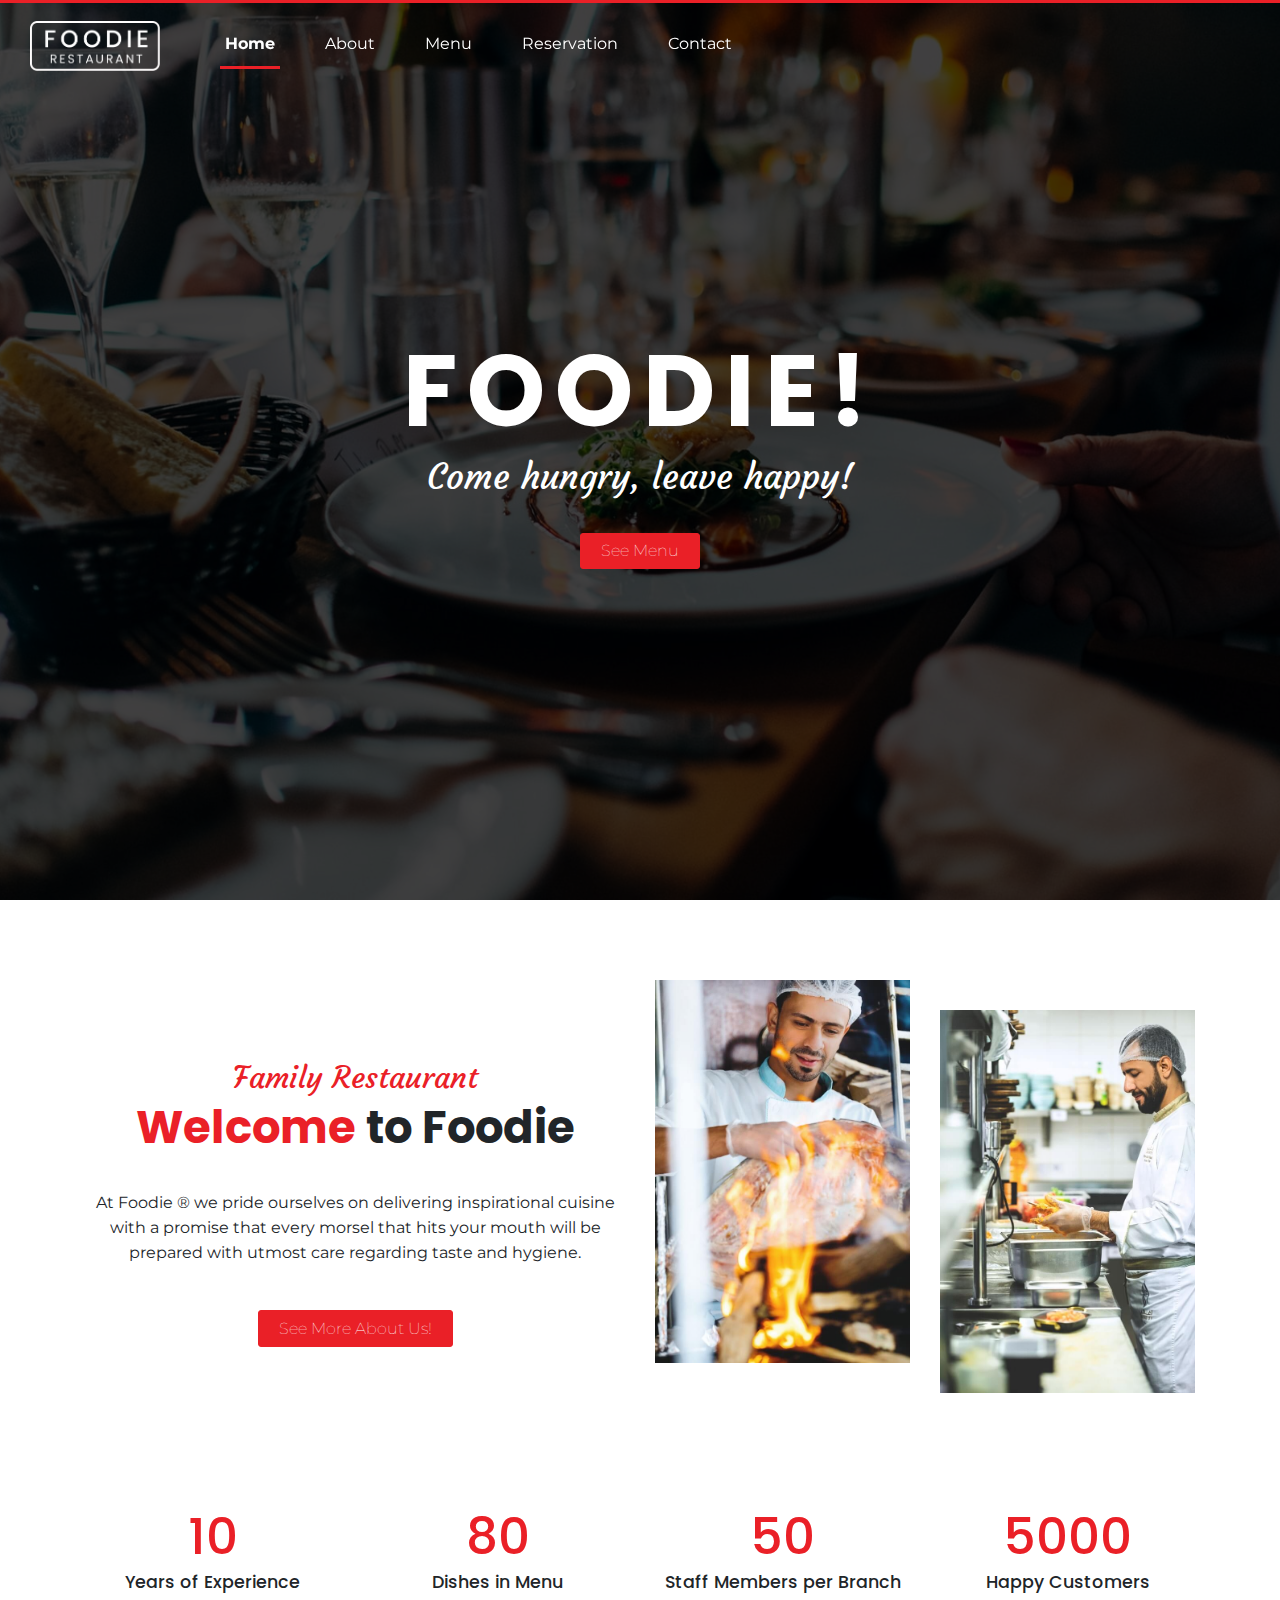
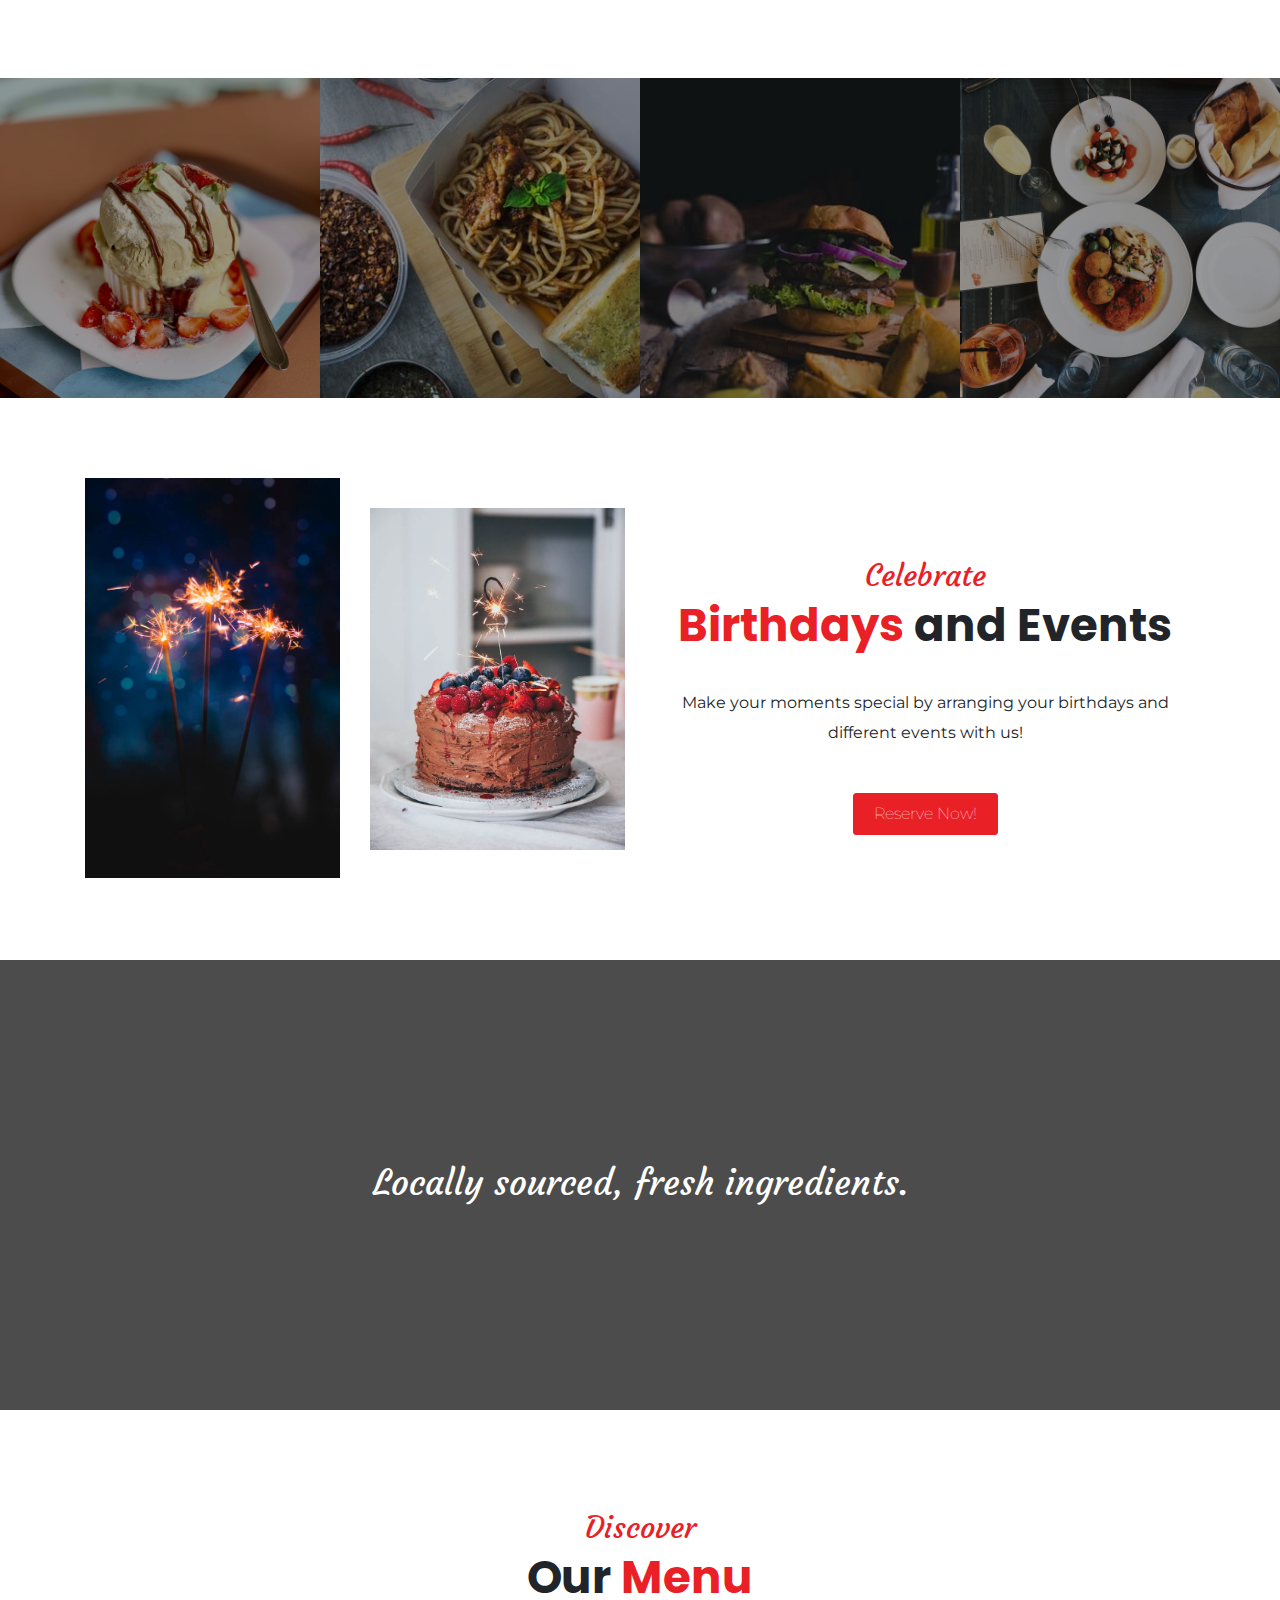
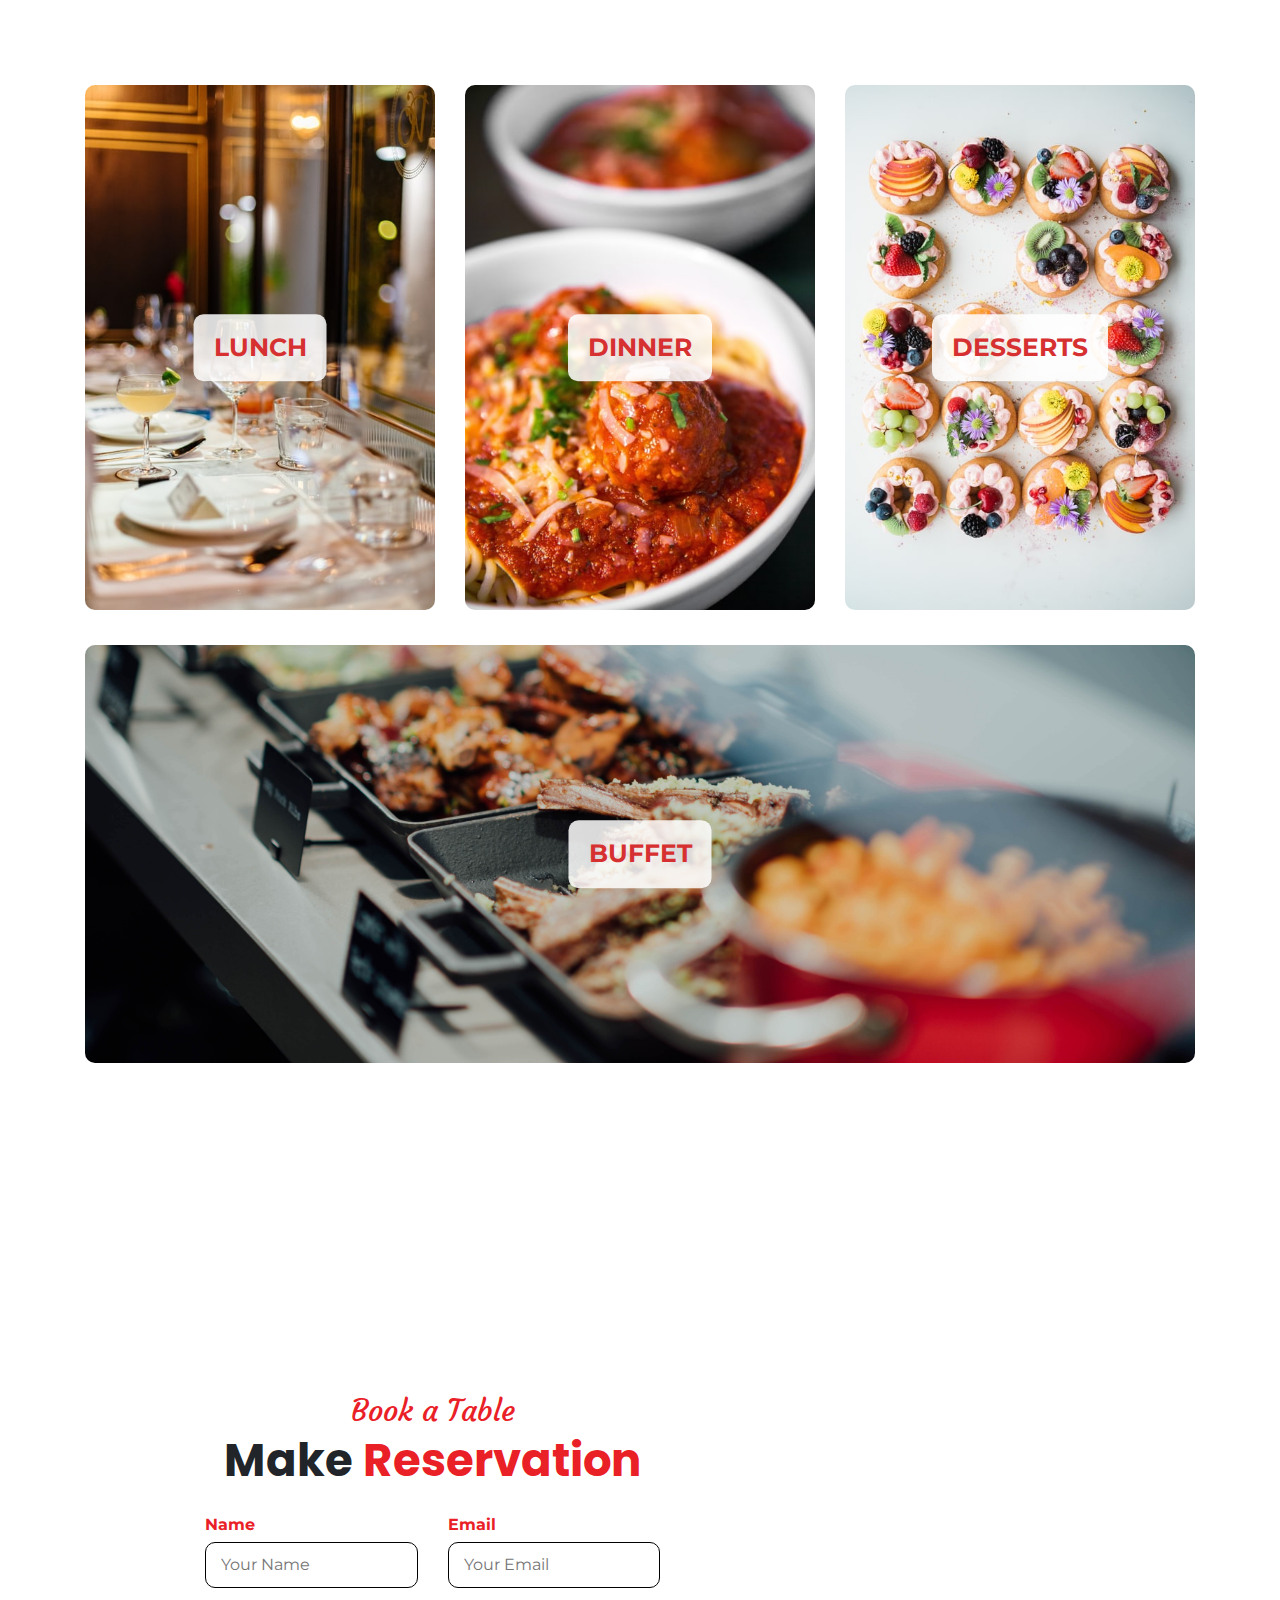
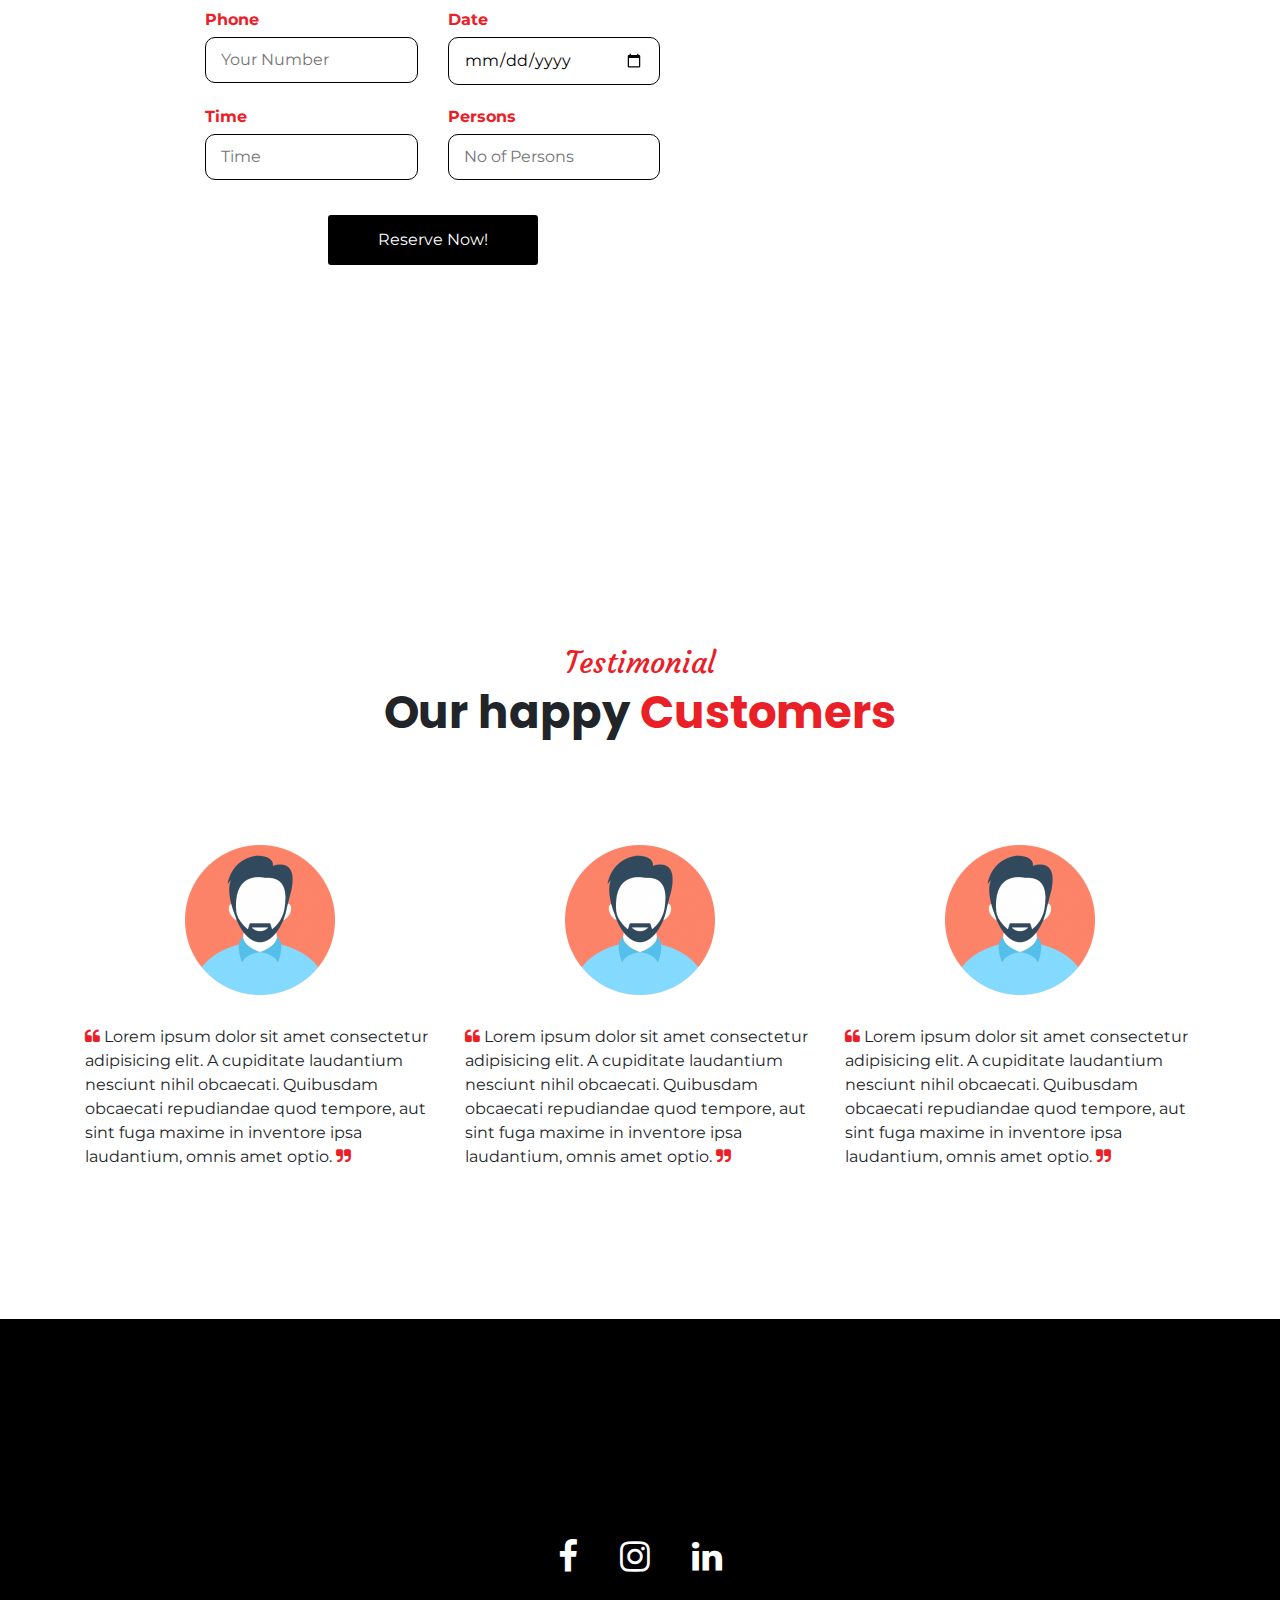
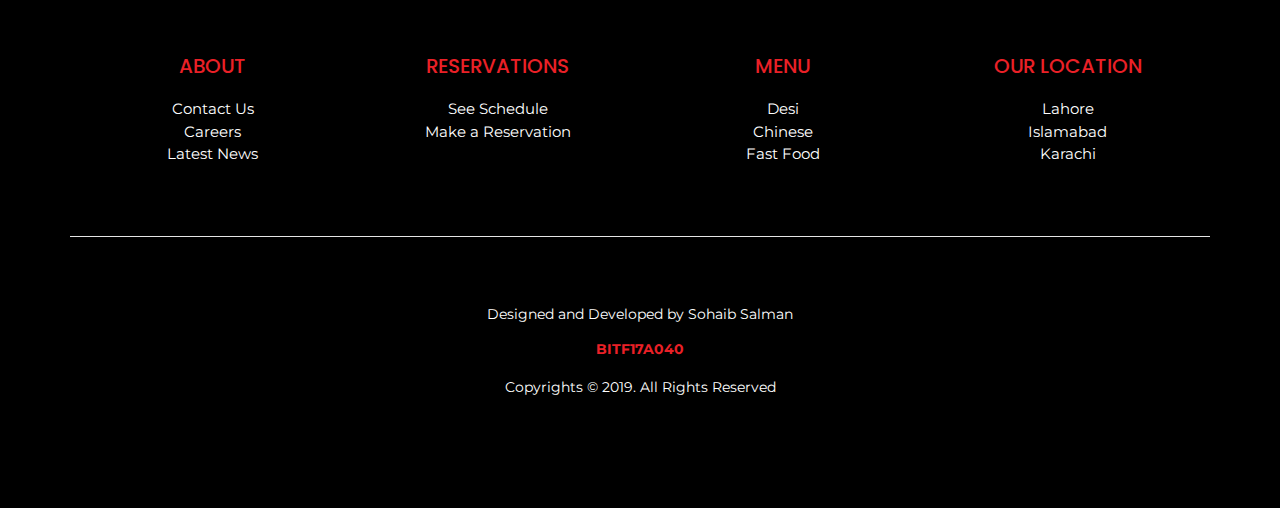
<file: index.html>
<!DOCTYPE html>
<html lang="en">

<head>
    <meta charset="UTF-8">
    <meta name="viewport" content="width=device-width, initial-scale=1.0">
    <meta http-equiv="X-UA-Compatible" content="ie=edge">
    <title>Foodie</title>
    <!--BOOTSTRAP-->
    <link rel="stylesheet" href="css/bootstrap/bootstrap.min.css">
    <!--FONT AWESOME-->
    <link rel="stylesheet" href="css/font-awesome/css/font-awesome.css">
    <!--FONT 1-->
    <link href="https://fonts.googleapis.com/css?family=Courgette&display=swap" rel="stylesheet">
    <!--FONT 2-->
    <link href="https://fonts.googleapis.com/css?family=Montserrat:400,500,700&display=swap" rel="stylesheet">
    <!--Font 3-->
    <link href="https://fonts.googleapis.com/css?family=Poppins:400,500,700&display=swap" rel="stylesheet">
    <!--CSS FILE-->
    <link rel="stylesheet" href="css/main.css">
    <link rel="stylesheet" href="css/media_queries.css">
</head>

<body>

    <main>


        <div class="preloader">
            <svg class="load-logo" width="371" height="71" viewBox="0 0 371 71" fill="none"
                xmlns="http://www.w3.org/2000/svg">
                <path d="M39.216 2.08801V9.19201H10.128V31.752H33.744V38.856H10.128V69H1.392V2.08801H39.216Z"
                    stroke="#EA2027" stroke-width="2" />
                <path
                    d="M88.263 69.672C82.055 69.672 76.391 68.232 71.271 65.352C66.151 62.408 62.087 58.344 59.079 53.16C56.135 47.912 54.663 42.024 54.663 35.496C54.663 28.968 56.135 23.112 59.079 17.928C62.087 12.68 66.151 8.61601 71.271 5.73601C76.391 2.79201 82.055 1.32001 88.263 1.32001C94.535 1.32001 100.231 2.79201 105.351 5.73601C110.471 8.61601 114.503 12.648 117.447 17.832C120.391 23.016 121.863 28.904 121.863 35.496C121.863 42.088 120.391 47.976 117.447 53.16C114.503 58.344 110.471 62.408 105.351 65.352C100.231 68.232 94.535 69.672 88.263 69.672ZM88.263 62.088C92.935 62.088 97.127 61 100.839 58.824C104.615 56.648 107.559 53.544 109.671 49.512C111.847 45.48 112.935 40.808 112.935 35.496C112.935 30.12 111.847 25.448 109.671 21.48C107.559 17.448 104.647 14.344 100.935 12.168C97.223 9.99201 92.999 8.90401 88.263 8.90401C83.527 8.90401 79.303 9.99201 75.591 12.168C71.879 14.344 68.935 17.448 66.759 21.48C64.647 25.448 63.591 30.12 63.591 35.496C63.591 40.808 64.647 45.48 66.759 49.512C68.935 53.544 71.879 56.648 75.591 58.824C79.367 61 83.591 62.088 88.263 62.088Z"
                    stroke="#EA2027" stroke-width="2" />
                <path
                    d="M171.892 69.672C165.684 69.672 160.02 68.232 154.9 65.352C149.78 62.408 145.716 58.344 142.708 53.16C139.764 47.912 138.292 42.024 138.292 35.496C138.292 28.968 139.764 23.112 142.708 17.928C145.716 12.68 149.78 8.61601 154.9 5.73601C160.02 2.79201 165.684 1.32001 171.892 1.32001C178.164 1.32001 183.86 2.79201 188.98 5.73601C194.1 8.61601 198.132 12.648 201.076 17.832C204.02 23.016 205.492 28.904 205.492 35.496C205.492 42.088 204.02 47.976 201.076 53.16C198.132 58.344 194.1 62.408 188.98 65.352C183.86 68.232 178.164 69.672 171.892 69.672ZM171.892 62.088C176.564 62.088 180.756 61 184.468 58.824C188.244 56.648 191.188 53.544 193.3 49.512C195.476 45.48 196.564 40.808 196.564 35.496C196.564 30.12 195.476 25.448 193.3 21.48C191.188 17.448 188.276 14.344 184.564 12.168C180.852 9.99201 176.628 8.90401 171.892 8.90401C167.156 8.90401 162.932 9.99201 159.22 12.168C155.508 14.344 152.564 17.448 150.388 21.48C148.276 25.448 147.22 30.12 147.22 35.496C147.22 40.808 148.276 45.48 150.388 49.512C152.564 53.544 155.508 56.648 159.22 58.824C162.996 61 167.22 62.088 171.892 62.088Z"
                    stroke="#EA2027" stroke-width="2" />
                <path
                    d="M246.017 2.08801C253.313 2.08801 259.616 3.46401 264.928 6.21601C270.304 8.90401 274.4 12.776 277.216 17.832C280.096 22.888 281.536 28.84 281.536 35.688C281.536 42.536 280.096 48.488 277.216 53.544C274.4 58.536 270.304 62.376 264.928 65.064C259.616 67.688 253.313 69 246.017 69H225.184V2.08801H246.017ZM246.017 61.8C254.657 61.8 261.248 59.528 265.792 54.984C270.336 50.376 272.608 43.944 272.608 35.688C272.608 27.368 270.305 20.872 265.697 16.2C261.153 11.528 254.593 9.19201 246.017 9.19201H233.921V61.8H246.017Z"
                    stroke="#EA2027" stroke-width="2" />
                <path d="M309.956 2.08801V69H301.22V2.08801H309.956Z" stroke="#EA2027" stroke-width="2" />
                <path
                    d="M341.74 9.19201V31.56H366.124V38.76H341.74V61.8H369.004V69H333.004V1.99201H369.004V9.19201H341.74Z"
                    stroke="#EA2027" stroke-width="2" />
            </svg>
        </div>







        <header>
            <nav class="navbar navbar-expand-lg fixed-top ">
                <a class="navbar-brand" href="#">
                    <img src="img/logo/WHITE.png" alt="" class="logo">
                </a>
                <button class="navbar-toggler menu-red" type="button" data-toggle="collapse"
                    data-target="#collapsibleNavbar">
                    <span class="navbar-toggler-icon menu-red-icon"></span>
                </button>
                <div class="collapse navbar-collapse" id="collapsibleNavbar">
                    <ul class="navbar-nav">
                        <li class="nav-item mx-auto">
                            <a class="nav-link active" href="#">Home</a>
                        </li>
                        <li class="nav-item">
                            <a class="nav-link" href="about.html" target="_blank">About</a>
                        </li>
                        <li class="nav-item">
                            <a class="nav-link" href="menu.html" target="_blank">Menu</a>
                        </li>
                        <li class=" nav-item">
                            <a class="nav-link" href="reservation.html" target="_blank">Reservation</a>
                        </li>
                        <li class="nav-item">
                            <a class="nav-link" href="contact.html" target="_blank">Contact</a>
                        </li>

                    </ul>
                </div>
            </nav>
        </header>

        <!--HEADER SECTION STARTS-->
        <section class="secttion-header">
            <div class="header">
                <!--HEADER BACKGROUND-->
                <div class="header__bg">&nbsp;</div>
                <!--HEADER OVERLAY-->
                <div class="header__overlay">&nbsp;</div>
                <!--HEADING-->
                <div class="header__heading">
                    <h1 class="heading-main">Foodie!</h1>
                    <h2 class="heading-sub">Come hungry, leave happy!</h2>
                    <div class="button u-margin-top-medium">
                        <a href="#" class="btn-text">See Menu</a>
                    </div>
                </div>

            </div>
        </section>
        <!--HEADER SECTION ENDS-->

        <!--ABOUT SECTION STARTS-->
        <section class="section-about">
            <div class="about">
                <div class="container">
                    <div class="row">
                        <!--LEFT SIDE-->
                        <div class="col-md-6 col-sm-12 col-12">
                            <div class="about__info">
                                <h2 class="heading-secondary">Family Restaurant</h2>
                                <h1 class="heading-primary"> <span> Welcome</span> to Foodie</h1>
                                <p class="u-margin-top-medium">
                                    At Foodie ® we pride ourselves on delivering inspirational cuisine with a promise
                                    that every morsel that hits your mouth will be prepared with utmost care regarding
                                    taste
                                    and hygiene.
                                </p>
                                <a href="about.html" class="btn-text u-margin-top-medium" target="_blank">See More About
                                    Us!</a>
                            </div>
                        </div>
                        <!--RIGHT SIDE-->
                        <div class="col-md-3 col-sm-6  col-6">
                            <img src="img/about/2.jpg" alt="" class="img-fluid">
                        </div>
                        <div class="col-md-3 col-sm-6  col-6">
                            <img src="img/about/1.jpg" alt="" class="img-fluid img-padding">
                        </div>
                    </div>
                    <!--Bottom-->
                    <div class="about__summary">
                        <div class="row">
                            <div class="col-md-3 col-sm-3">
                                <h1>10</h1>
                                <h3>Years of Experience</h3>
                            </div>
                            <div class="col-md-3 col-sm-3">
                                <h1>80</h1>
                                <h3>Dishes in Menu</h3>
                            </div>
                            <div class="col-md-3 col-sm-3">
                                <h1>50</h1>
                                <h3>Staff Members per Branch</h3>
                            </div>
                            <div class="col-md-3 col-sm-3">
                                <h1>5000</h1>
                                <h3>Happy Customers</h3>
                            </div>
                        </div>
                    </div>
                </div>
        </section>
        <!--ABOUT SECTION ENDS-->
        <section class="section-gallery">
            <div class="gallery">
                <div class="container-fluid" style="padding: 0;">
                    <div class="row no-gutters">
                        <div class="col-md-3 col-sm-3 col-6 ">
                            <div class="gallery__img">
                                <img src="img/gallery/dessert.jpg" alt="" class="img-fluid pic">
                                <div class="gallery__img--overlay">&nbsp;</div>
                            </div>
                        </div>
                        <div class="col-md-3 col-sm-3 col-6">
                            <div class="gallery__img">
                                <img src="img/gallery/chinese.jpg" alt="" class="img-fluid pic">
                                <div class="gallery__img--overlay">&nbsp;</div>
                            </div>
                        </div>
                        <div class="col-md-3 col-sm-3 col-6">
                            <div class="gallery__img">
                                <img src="img/gallery/fast.jpg" alt="" class="img-fluid pic">
                                <div class="gallery__img--overlay">&nbsp;</div>
                            </div>
                        </div>
                        <div class="col-md-3 col-sm-3 col-6">
                            <div class="gallery__img">
                                <div class="gallery__img--overlay">&nbsp;</div>
                                <img src="img/gallery/desi.jpg" alt="" class="img-fluid pic">
                            </div>
                        </div>
                    </div>
                </div>
            </div>
        </section>

        <section class="section-events">
            <div class="events">
                <div class="container">
                    <div class="row">
                        <div class="col-md-3 col-sm-6 col-6">
                            <div class="img">
                                <img src="img/event/2.jpg" alt="" class="img-fluid">
                            </div>
                        </div>
                        <div class="col-md-3 col-sm-6 col-6">
                            <div class="img">
                                <img src="img/event/1.jpg" alt="" class="img-fluid img-padding">
                            </div>
                        </div>
                        <div class="col-md-6 col-sm-12 col-12">
                            <div class="info">
                                <h2 class="heading-secondary">Celebrate</h2>
                                <h1 class="heading-primary"> <span>Birthdays</span> and Events</h1>
                                <p class="u-margin-top-medium">
                                    Make your moments special by arranging your birthdays and different events with us!
                                </p>
                                <a href="#" class="btn-text u-margin-top-medium">Reserve Now!</a>
                            </div>
                        </div>
                    </div>
                </div>
            </div>
        </section>

        <section class="section-discover">
            <div class="img">&nbsp;</div>
            <div class="overlay">&nbsp;</div>
            <div class="heading">
                <h2>Locally sourced, fresh ingredients.</h2>
            </div>
        </section>

        <section class="section-menu">
            <div class="menu">
                <h2 class="heading-secondary">Discover</h2>
                <h1 class="heading-primary u-margin-bottom-large">Our <span>Menu</span></h1>

                <div class="container">
                    <div class="row">
                        <div class="col-md-4 col-sm-4 col-6 ">
                            <div class="menu__img">
                                <img src="img/menu/dinner.jpg" alt="" class="img-fluid">
                                <div class="text">Lunch</div>
                            </div>
                        </div>
                        <div class="col-md-4 col-sm-4 col-6">
                            <div class="menu__img">
                                <img src="img/menu/lunch.jpg" alt="" class="img-fluid">
                                <div class="text">Dinner</div>
                            </div>
                        </div>
                        <div class="col-md-4 col-sm-4 col-6">
                            <div class="menu__img">
                                <img src="img/menu/dessert.jpg" alt="" class="img-fluid">
                                <div class="text">Desserts</div>
                            </div>
                        </div>
                        <div class="col-md-12 u-margin-top-medium col-sm-12 col-6">
                            <div class="menu__img">
                                <img src="img/menu/buffet.jpg" alt="" class="img-fluid">
                                <div class="text">Buffet</div>
                            </div>
                        </div>
                    </div>
                </div>
            </div>

        </section>

        <section class="section-reservation">
            <div class="reservation">
                <div class="reservation-form">
                    <h2 class="heading-secondary">Book a Table</h2>
                    <h1 class="heading-primary">Make <span>Reservation</span> </h1>
                    <form action="">
                        <div class="container">
                            <div class="wrapper">
                                <div class="row">
                                    <div class="col-md-6">
                                        <label for="">Name</label><br>
                                        <input type="text" placeholder="Your Name">
                                    </div>
                                    <div class="col-md-6">
                                        <label for="">Email</label><br>
                                        <input type="email" placeholder="Your Email">
                                    </div>
                                </div>
                            </div>
                            <div class="wrapper">
                                <div class="row">
                                    <div class="col-md-6">
                                        <label for="">Phone</label><br>
                                        <input type="text" placeholder="Your Number">
                                    </div>
                                    <div class="col-md-6">
                                        <label for="">Date</label><br>
                                        <input type="date" placeholder="Date">
                                    </div>
                                </div>
                            </div>
                            <div class="wrapper">
                                <div class="row">
                                    <div class="col-md-6">
                                        <label for="">Time</label><br>
                                        <input type="text" placeholder="Time">
                                    </div>
                                    <div class="col-md-6">
                                        <label for="">Persons</label><br>
                                        <input type="number" placeholder="No of Persons">
                                    </div>
                                </div>
                            </div>
                        </div>
                        <div class="button">
                            <button class="u-margin-top-medium btn-form">Reserve Now!</button>
                        </div>
                    </form>
                </div>
            </div>
        </section>

        <section class="section-customers">
            <div class="customers">
                <h2 class="heading-secondary">Testimonial</h2>
                <h1 class="heading-primary">Our happy <span>Customers</span></h1>

                <div class="container">
                    <div class="row">
                        <div class="col-md-4">
                            <div class="customers__review">
                                <div class="customers__pic">
                                    <img src="img/testimonial/1.png" alt="" class="img mx-auto">
                                </div>
                                <i class="fa fa-quote-left"></i>
                                <p style="display: inline;">
                                    Lorem ipsum dolor sit amet consectetur adipisicing elit. A cupiditate laudantium
                                    nesciunt nihil obcaecati. Quibusdam obcaecati repudiandae quod tempore, aut sint
                                    fuga maxime in inventore ipsa laudantium, omnis amet optio.
                                </p>
                                <i class="fa fa-quote-right"></i>
                            </div>
                        </div>
                        <div class="col-md-4">
                            <div class="customers__review">
                                <div class="customers__pic">
                                    <img src="img/testimonial/1.png" alt="" class="img mx-auto">
                                </div>
                                <i class="fa fa-quote-left"></i>
                                <p style="display: inline;">
                                    Lorem ipsum dolor sit amet consectetur adipisicing elit. A cupiditate laudantium
                                    nesciunt nihil obcaecati. Quibusdam obcaecati repudiandae quod tempore, aut sint
                                    fuga maxime in inventore ipsa laudantium, omnis amet optio.
                                </p>
                                <i class="fa fa-quote-right"></i>
                            </div>
                        </div>
                        <div class="col-md-4">
                            <div class="customers__review">
                                <div class="customers__pic">
                                    <img src="img/testimonial/1.png" alt="" class="img mx-auto">
                                </div>
                                <i class="fa fa-quote-left"></i>
                                <p style="display: inline;">
                                    Lorem ipsum dolor sit amet consectetur adipisicing elit. A cupiditate laudantium
                                    nesciunt nihil obcaecati. Quibusdam obcaecati repudiandae quod tempore, aut sint
                                    fuga maxime in inventore ipsa laudantium, omnis amet optio.
                                </p>
                                <i class="fa fa-quote-right"></i>
                            </div>
                        </div>
                    </div>
                </div>
            </div>
        </section>

        <footer class="footer">
            <div class="social-icons">
                <a href="#"> <i class="fa fa-facebook"></i> </a>
                <a href="#"> <i class="fa fa-instagram"></i> </a>
                <a href="#"> <i class="fa fa-linkedin"></i> </a>
            </div>

            <div class="footer__links">
                <div class="container">
                    <div class="row">
                        <div class="col-md-3 col-sm-6">
                            <h3 class="heading-tertiary">About</h3>
                            <ul>
                                <li> <a href="#">Contact Us</a> </li>
                                <li> <a href="#">Careers</a> </li>
                                <li> <a href="#">Latest News</a> </li>
                            </ul>
                        </div>
                        <div class="col-md-3 col-sm-6">
                            <h3 class="heading-tertiary">Reservations</h3>
                            <ul>
                                <li> <a href="#">See Schedule</a> </li>
                                <li> <a href="#">Make a Reservation</a> </li>
                            </ul>
                        </div>
                        <div class="col-md-3 col-sm-6">
                            <h3 class="heading-tertiary">Menu</h3>
                            <ul>
                                <li> <a href="#">Desi</a> </li>
                                <li> <a href="#">Chinese</a> </li>
                                <li> <a href="#">Fast Food</a> </li>
                            </ul>
                        </div>
                        <div class="col-md-3 col-sm-6">
                            <h3 class="heading-tertiary">Our Location</h3>
                            <ul>
                                <li> <a href="#">Lahore</a> </li>
                                <li> <a href="#">Islamabad</a> </li>
                                <li> <a href="#">Karachi</a> </li>
                            </ul>
                        </div>

                    </div>
                </div>
            </div>

            <div class="container">
                <div class="row">
                    <hr>
                </div>
            </div>
            <div class="footer__rights">
                <p>
                    Designed and Developed by Sohaib Salman <br>
                    <span>BITF17A040</span>
                </p>
            </div>
            <div class="footer__copyrights">
                <p>Copyrights &copy 2019. All Rights Reserved</p>
            </div>



        </footer>

    </main>

    <script src="js/jquery/jquery.min.js"></script>
    <script src="js/bootstrap/bootstrap.min.js"></script>
    <script src="js/script.js"></script>

</body>

</html>
</file>
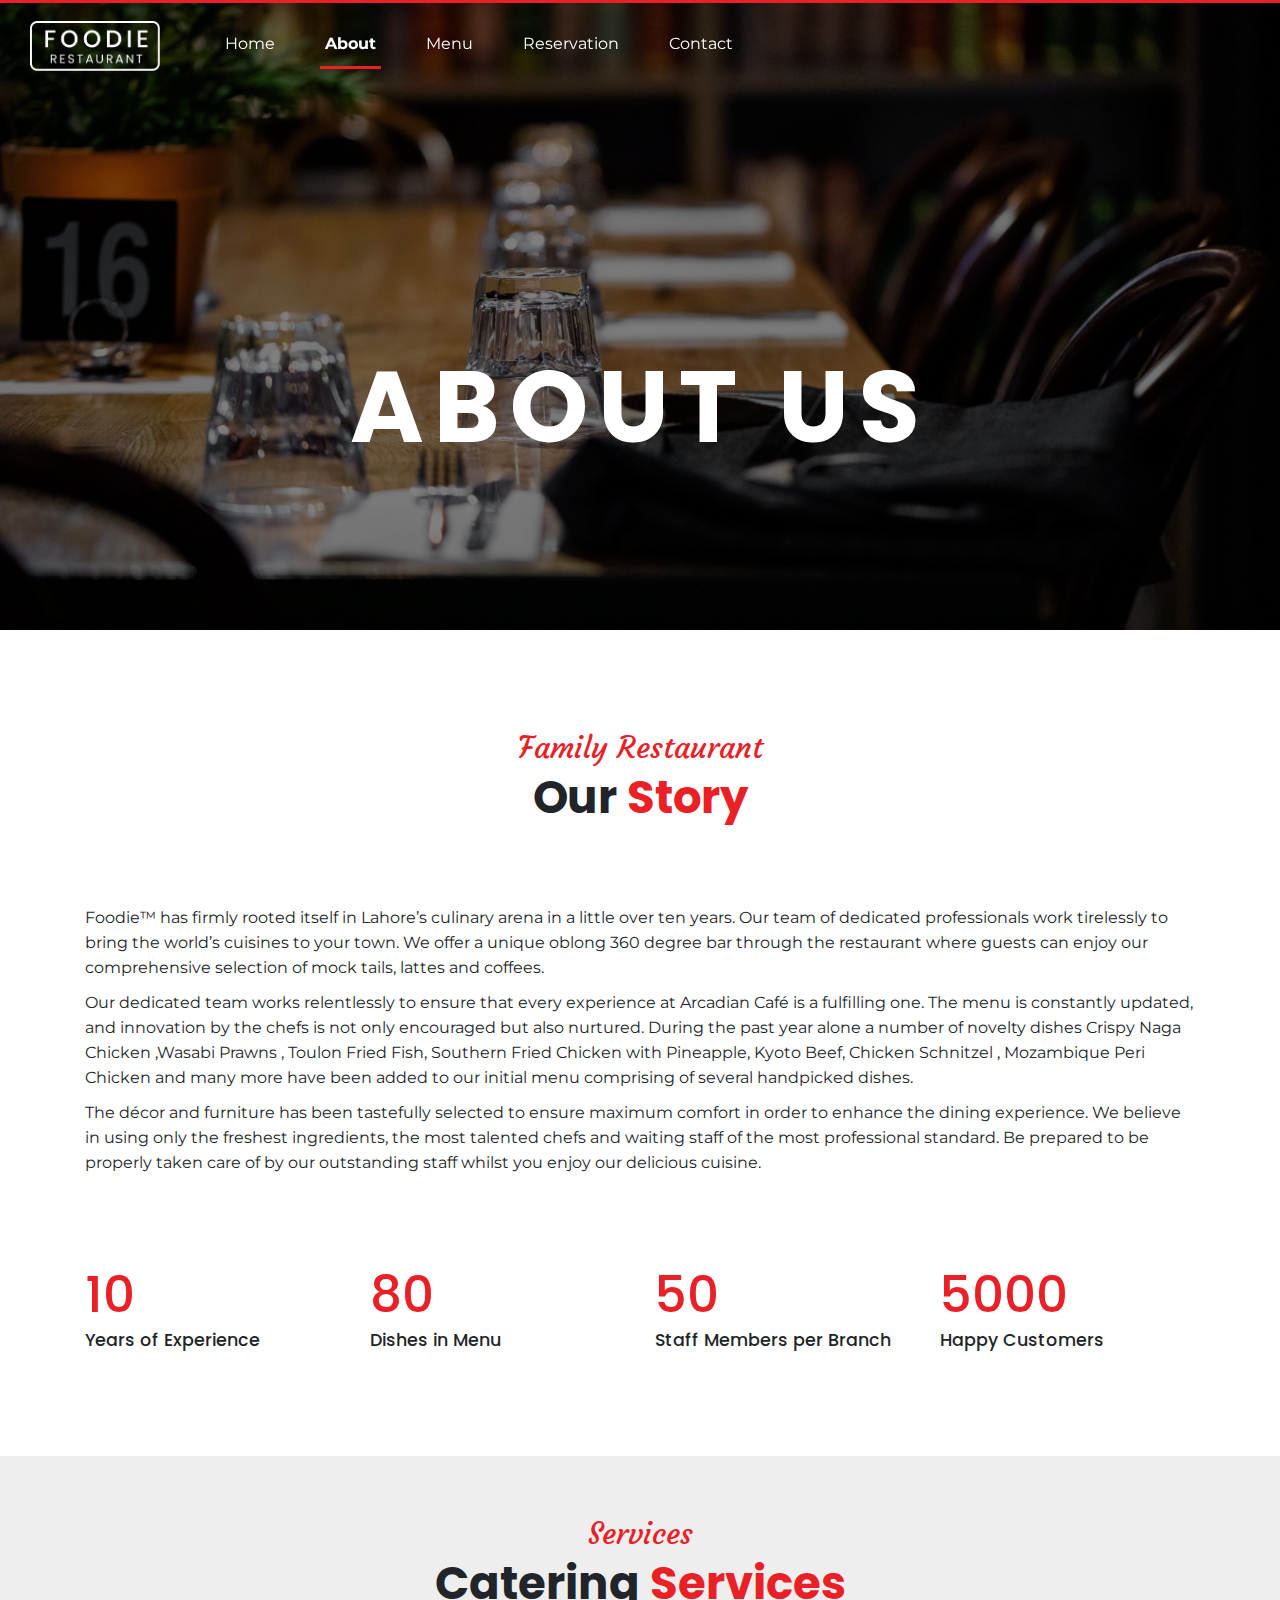
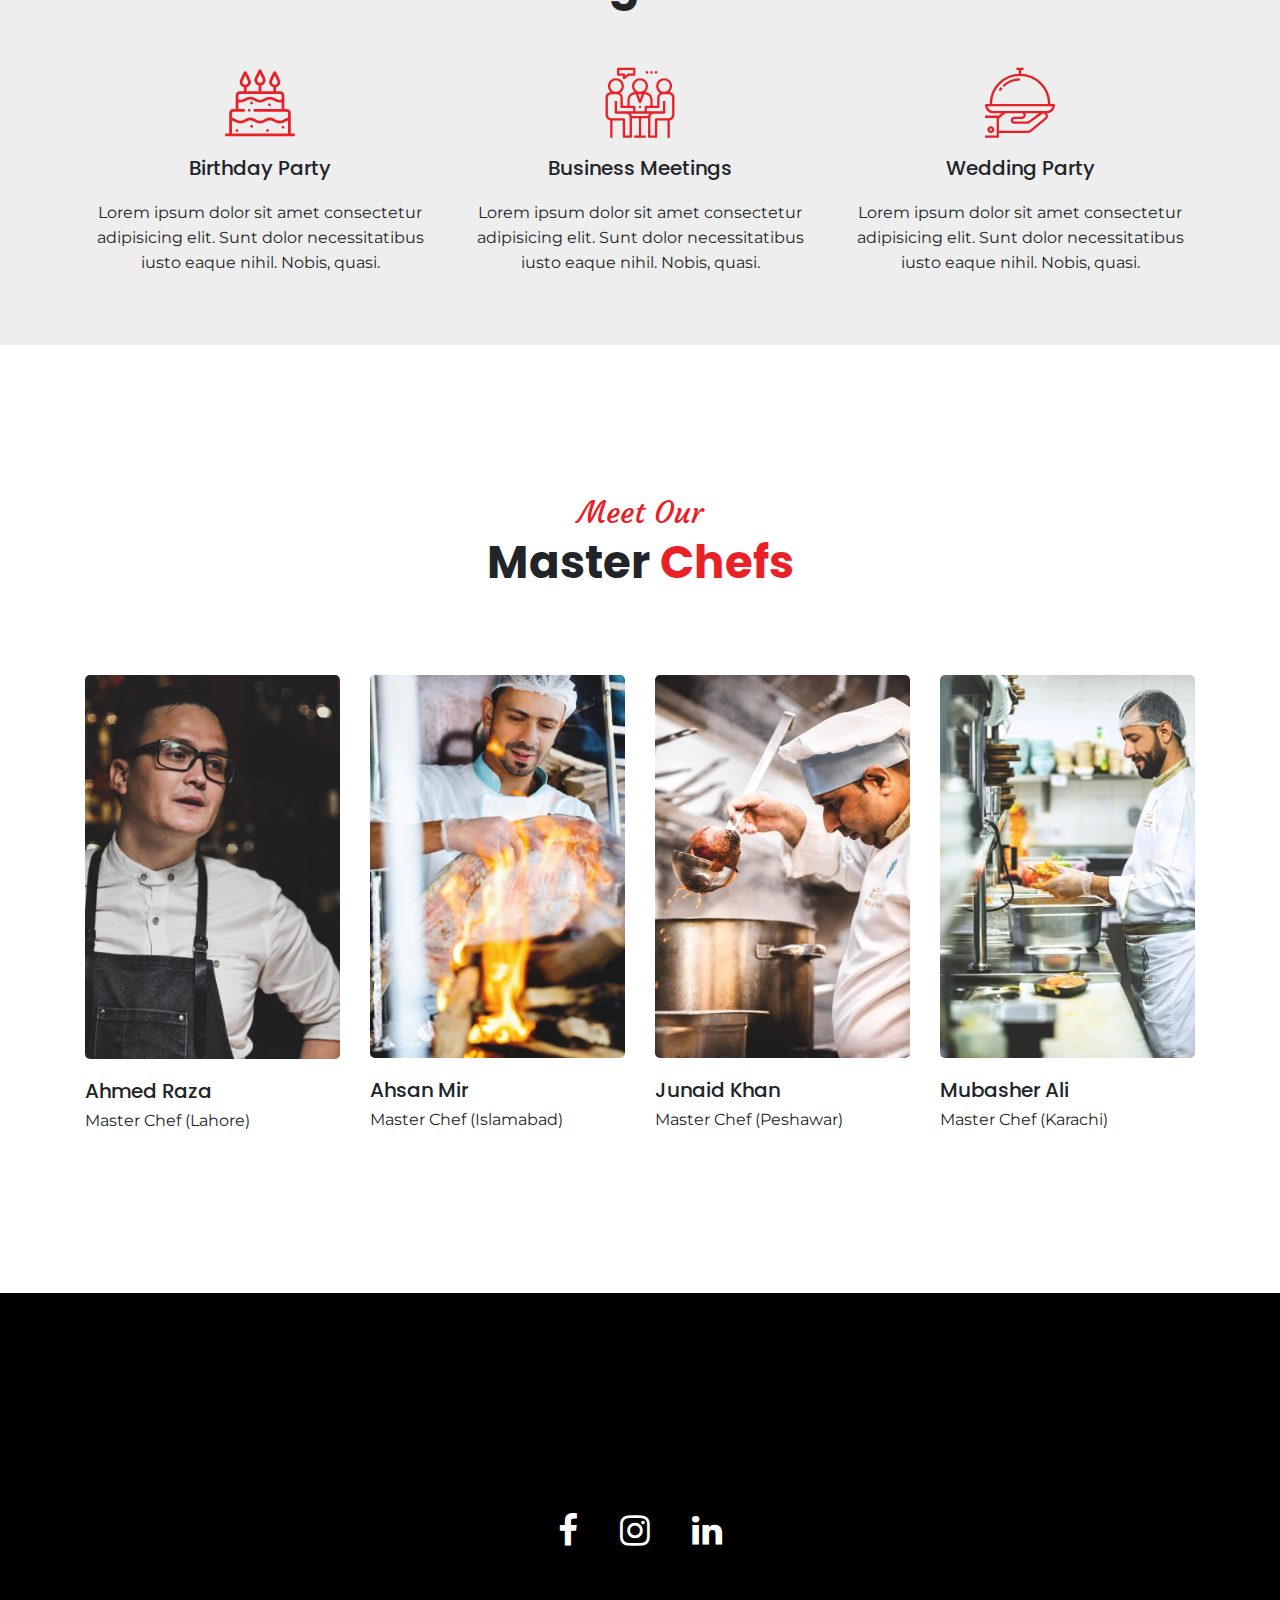
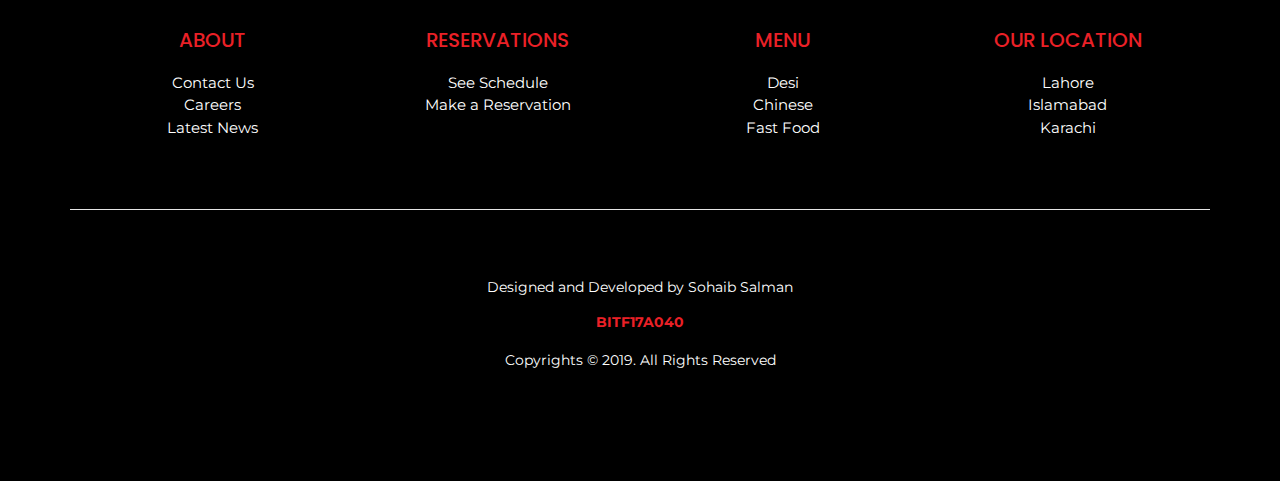
<file: about.html>
<!DOCTYPE html>
<html lang="en">

<head>
    <meta charset="UTF-8">
    <meta name="viewport" content="width=device-width, initial-scale=1.0">
    <meta http-equiv="X-UA-Compatible" content="ie=edge">
    <!--BOOTSTRAP-->
    <link rel="stylesheet" href="css/bootstrap/bootstrap.min.css">
    <!--FONT AWESOME-->
    <link rel="stylesheet" href="css/font-awesome/css/font-awesome.css">
    <!--FONTICON-->
    <link rel="stylesheet" href="css//font/flaticon.css">
    <!--FONT 1-->
    <link href="https://fonts.googleapis.com/css?family=Courgette&display=swap" rel="stylesheet">
    <!--FONT 2-->
    <link href="https://fonts.googleapis.com/css?family=Montserrat:400,500,700&display=swap" rel="stylesheet">
    <!--Font 3-->
    <link href="https://fonts.googleapis.com/css?family=Poppins:400,500,700&display=swap" rel="stylesheet">
    <!--CSS FILE-->
    <link rel="stylesheet" href="css/main.css">
    <link rel="stylesheet" href="css/media_queries.css">
    <!--JS FILES-->
    <script src="js/jquery/jquery.min.js"></script>
    <script src="js/bootstrap/bootstrap.min.js"></script>
    <script src="js/script.js"></script>
    <title>Foodie - About</title>
</head>

<body>

    <div class="preloader">
        <svg class="load-logo" width="371" height="71" viewBox="0 0 371 71" fill="none"
            xmlns="http://www.w3.org/2000/svg">
            <path d="M39.216 2.08801V9.19201H10.128V31.752H33.744V38.856H10.128V69H1.392V2.08801H39.216Z"
                stroke="#EA2027" stroke-width="2" />
            <path
                d="M88.263 69.672C82.055 69.672 76.391 68.232 71.271 65.352C66.151 62.408 62.087 58.344 59.079 53.16C56.135 47.912 54.663 42.024 54.663 35.496C54.663 28.968 56.135 23.112 59.079 17.928C62.087 12.68 66.151 8.61601 71.271 5.73601C76.391 2.79201 82.055 1.32001 88.263 1.32001C94.535 1.32001 100.231 2.79201 105.351 5.73601C110.471 8.61601 114.503 12.648 117.447 17.832C120.391 23.016 121.863 28.904 121.863 35.496C121.863 42.088 120.391 47.976 117.447 53.16C114.503 58.344 110.471 62.408 105.351 65.352C100.231 68.232 94.535 69.672 88.263 69.672ZM88.263 62.088C92.935 62.088 97.127 61 100.839 58.824C104.615 56.648 107.559 53.544 109.671 49.512C111.847 45.48 112.935 40.808 112.935 35.496C112.935 30.12 111.847 25.448 109.671 21.48C107.559 17.448 104.647 14.344 100.935 12.168C97.223 9.99201 92.999 8.90401 88.263 8.90401C83.527 8.90401 79.303 9.99201 75.591 12.168C71.879 14.344 68.935 17.448 66.759 21.48C64.647 25.448 63.591 30.12 63.591 35.496C63.591 40.808 64.647 45.48 66.759 49.512C68.935 53.544 71.879 56.648 75.591 58.824C79.367 61 83.591 62.088 88.263 62.088Z"
                stroke="#EA2027" stroke-width="2" />
            <path
                d="M171.892 69.672C165.684 69.672 160.02 68.232 154.9 65.352C149.78 62.408 145.716 58.344 142.708 53.16C139.764 47.912 138.292 42.024 138.292 35.496C138.292 28.968 139.764 23.112 142.708 17.928C145.716 12.68 149.78 8.61601 154.9 5.73601C160.02 2.79201 165.684 1.32001 171.892 1.32001C178.164 1.32001 183.86 2.79201 188.98 5.73601C194.1 8.61601 198.132 12.648 201.076 17.832C204.02 23.016 205.492 28.904 205.492 35.496C205.492 42.088 204.02 47.976 201.076 53.16C198.132 58.344 194.1 62.408 188.98 65.352C183.86 68.232 178.164 69.672 171.892 69.672ZM171.892 62.088C176.564 62.088 180.756 61 184.468 58.824C188.244 56.648 191.188 53.544 193.3 49.512C195.476 45.48 196.564 40.808 196.564 35.496C196.564 30.12 195.476 25.448 193.3 21.48C191.188 17.448 188.276 14.344 184.564 12.168C180.852 9.99201 176.628 8.90401 171.892 8.90401C167.156 8.90401 162.932 9.99201 159.22 12.168C155.508 14.344 152.564 17.448 150.388 21.48C148.276 25.448 147.22 30.12 147.22 35.496C147.22 40.808 148.276 45.48 150.388 49.512C152.564 53.544 155.508 56.648 159.22 58.824C162.996 61 167.22 62.088 171.892 62.088Z"
                stroke="#EA2027" stroke-width="2" />
            <path
                d="M246.017 2.08801C253.313 2.08801 259.616 3.46401 264.928 6.21601C270.304 8.90401 274.4 12.776 277.216 17.832C280.096 22.888 281.536 28.84 281.536 35.688C281.536 42.536 280.096 48.488 277.216 53.544C274.4 58.536 270.304 62.376 264.928 65.064C259.616 67.688 253.313 69 246.017 69H225.184V2.08801H246.017ZM246.017 61.8C254.657 61.8 261.248 59.528 265.792 54.984C270.336 50.376 272.608 43.944 272.608 35.688C272.608 27.368 270.305 20.872 265.697 16.2C261.153 11.528 254.593 9.19201 246.017 9.19201H233.921V61.8H246.017Z"
                stroke="#EA2027" stroke-width="2" />
            <path d="M309.956 2.08801V69H301.22V2.08801H309.956Z" stroke="#EA2027" stroke-width="2" />
            <path d="M341.74 9.19201V31.56H366.124V38.76H341.74V61.8H369.004V69H333.004V1.99201H369.004V9.19201H341.74Z"
                stroke="#EA2027" stroke-width="2" />
        </svg>
    </div>


    <header>
        <nav class="navbar navbar-expand-lg fixed-top ">
            <a class="navbar-brand" href="#">
                <img src="img/logo/WHITE.png" alt="" class="logo">
            </a>
            <button class="navbar-toggler menu-red" type="button" data-toggle="collapse"
                data-target="#collapsibleNavbar">
                <span class="navbar-toggler-icon menu-red-icon"></span>
            </button>
            <div class="collapse navbar-collapse" id="collapsibleNavbar">
                <ul class="navbar-nav">
                    <li class="nav-item mx-auto">
                        <a class="nav-link" href="index.html" target=" _blank">Home</a>
                    </li>
                    <li class="nav-item">
                        <a class="nav-link active" href="#">About</a>
                    </li>
                    <li class=" nav-item">
                        <a class="nav-link" href="menu.html" target="_blank">Menu</a>
                    </li>
                    <li class=" nav-item">
                        <a class="nav-link" href="reservation.html" target="_blank">Reservation</a>
                    </li>
                    <li class="nav-item">
                        <a class="nav-link" href="contact.html" target="_blank">Contact</a>
                    </li>

                </ul>
            </div>
        </nav>
    </header>


    <section class="section-about-page">
        <div class="about-page">
            <div class="about-page__header">
                <div class="about-page__header__bg">&nbsp;</div>
                <div class="about-page__header__overlay">&nbsp;</div>
                <div class="heading">
                    <h1 class="heading-main">About us</h1>
                </div>
            </div>
            <div class="about-page__info">
                <div class="container">
                    <div class="row">
                        <div class="col-md-12">
                            <h2 class="heading-secondary">Family Restaurant</h2>
                            <h1 class="heading-primary u-margin-bottom-large"> Our <span> Story</span></h1>
                            <p>
                                Foodie™ has firmly rooted itself in Lahore’s culinary arena in a little over ten years.
                                Our
                                team of dedicated professionals work tirelessly to bring the world’s cuisines to your
                                town.

                                We offer a unique oblong 360 degree bar through the restaurant where guests can
                                enjoy our comprehensive selection of mock tails, lattes and coffees.
                            </p>
                            <p>
                                Our dedicated team works relentlessly to ensure that every experience at Arcadian Café
                                is a
                                fulfilling one. The menu is constantly updated, and innovation by the chefs is not only
                                encouraged
                                but also nurtured. During the past year alone a number of novelty dishes Crispy Naga
                                Chicken ,Wasabi
                                Prawns , Toulon Fried Fish, Southern Fried Chicken with Pineapple, Kyoto Beef, Chicken
                                Schnitzel ,
                                Mozambique Peri Chicken and many more have been added to our initial menu comprising of
                                several
                                handpicked dishes.

                            </p>
                            <p>
                                The décor and furniture has been tastefully selected to ensure maximum comfort in order
                                to enhance
                                the dining experience. We believe in using only the freshest ingredients, the most
                                talented chefs
                                and waiting staff of the most professional standard. Be prepared to be properly taken
                                care of by our
                                outstanding staff whilst you enjoy our delicious cuisine.
                            </p>
                        </div>
                    </div>

                    <div class="about__summary">
                        <div class="row">
                            <div class="col-md-3 col-sm-3">
                                <h1>10</h1>
                                <h3>Years of Experience</h3>
                            </div>
                            <div class="col-md-3 col-sm-3">
                                <h1>80</h1>
                                <h3>Dishes in Menu</h3>
                            </div>
                            <div class="col-md-3 col-sm-3">
                                <h1>50</h1>
                                <h3>Staff Members per Branch</h3>
                            </div>
                            <div class="col-md-3 col-sm-3">
                                <h1>5000</h1>
                                <h3>Happy Customers</h3>
                            </div>
                        </div>
                    </div>
                </div>

            </div>
            <div class="event">
                <h2 class="heading-secondary">Services</h2>
                <h1 class="heading-primary u-margin-bottom-medium"> Catering <span> Services</span></h1>
                <div class="container">
                    <div class="row">
                        <div class="col-md-4">
                            <div class="wrapper">
                                <i class="flaticon-birthday"></i>
                                <h3>Birthday Party</h3>
                                <p>
                                    Lorem ipsum dolor sit amet consectetur adipisicing elit. Sunt dolor necessitatibus
                                    iusto
                                    eaque nihil. Nobis, quasi.
                                </p>
                            </div>
                        </div>
                        <div class="col-md-4">
                            <div class="wrapper">
                                <i class="flaticon-man"></i>
                                <h3>Business Meetings</h3>
                                <p>
                                    Lorem ipsum dolor sit amet consectetur adipisicing elit. Sunt dolor necessitatibus
                                    iusto
                                    eaque nihil. Nobis, quasi.
                                </p>
                            </div>
                        </div>
                        <div class="col-md-4">
                            <div class="wrapper">
                                <i class="flaticon-tray"></i>
                                <h3>Wedding Party</h3>
                                <p>
                                    Lorem ipsum dolor sit amet consectetur adipisicing elit. Sunt dolor necessitatibus
                                    iusto
                                    eaque nihil. Nobis, quasi.
                                </p>
                            </div>
                        </div>
                    </div>
                </div>
            </div>

            <div class="chef">
                <h2 class="heading-secondary">Meet Our</h2>
                <h1 class="heading-primary"> Master<span> Chefs</span></h1>
                <div class="container">
                    <div class="row">
                        <div class="col-md-3 col-sm-6 col-6">
                            <div class="wrapper">
                                <div class="chef__img">
                                    <img src="img/chef/1.jpg" alt="" class="img-fluid round-img">
                                </div>
                                <div class="chef__info">
                                    <h2>Ahmed Raza</h2>
                                    <p>Master Chef (Lahore)</p>
                                </div>
                            </div>
                        </div>
                        <div class="col-md-3 col-sm-6 col-6">
                            <div class="wrapper">
                                <div class="chef__img">
                                    <img src="img/chef/2.jpg" alt="" class="img-fluid round-img">
                                </div>
                                <div class="chef__info">
                                    <h2>Ahsan Mir</h2>
                                    <p>Master Chef (Islamabad)</p>
                                </div>
                            </div>
                        </div>
                        <div class="col-md-3 col-sm-6 col-6">
                            <div class="wrapper">
                                <div class="chef__img">
                                    <img src="img/chef/3.jpg" alt="" class="img-fluid round-img">
                                </div>
                                <div class="chef__info">
                                    <h2>Junaid Khan</h2>
                                    <p>Master Chef (Peshawar)</p>
                                </div>
                            </div>
                        </div>
                        <div class="col-md-3 col-sm-6 col-6">
                            <div class="wrapper">
                                <div class="chef__img">
                                    <img src="img/chef/4.jpg" alt="" class="img-fluid round-img">
                                </div>
                                <div class="chef__info">
                                    <h2>Mubasher Ali </h2>
                                    <p>Master Chef (Karachi)</p>
                                </div>
                            </div>
                        </div>
                    </div>
                </div>
            </div>

        </div>
    </section>


















    <footer class="footer">
        <div class="social-icons">
            <a href="#"> <i class="fa fa-facebook"></i> </a>
            <a href="#"> <i class="fa fa-instagram"></i> </a>
            <a href="#"> <i class="fa fa-linkedin"></i> </a>
        </div>

        <div class="footer__links">
            <div class="container">
                <div class="row">
                    <div class="col-md-3 col-sm-6">
                        <h3 class="heading-tertiary">About</h3>
                        <ul>
                            <li> <a href="#">Contact Us</a> </li>
                            <li> <a href="#">Careers</a> </li>
                            <li> <a href="#">Latest News</a> </li>
                        </ul>
                    </div>
                    <div class="col-md-3 col-sm-6">
                        <h3 class="heading-tertiary">Reservations</h3>
                        <ul>
                            <li> <a href="#">See Schedule</a> </li>
                            <li> <a href="#">Make a Reservation</a> </li>
                        </ul>
                    </div>
                    <div class="col-md-3 col-sm-6">
                        <h3 class="heading-tertiary">Menu</h3>
                        <ul>
                            <li> <a href="#">Desi</a> </li>
                            <li> <a href="#">Chinese</a> </li>
                            <li> <a href="#">Fast Food</a> </li>
                        </ul>
                    </div>
                    <div class="col-md-3 col-sm-6">
                        <h3 class="heading-tertiary">Our Location</h3>
                        <ul>
                            <li> <a href="#">Lahore</a> </li>
                            <li> <a href="#">Islamabad</a> </li>
                            <li> <a href="#">Karachi</a> </li>
                        </ul>
                    </div>

                </div>
            </div>
        </div>

        <div class="container">
            <div class="row">
                <hr>
            </div>
        </div>
        <div class="footer__rights">
            <p>
                Designed and Developed by Sohaib Salman <br>
                <span>BITF17A040</span>
            </p>
        </div>
        <div class="footer__copyrights">
            <p>Copyrights &copy 2019. All Rights Reserved</p>
        </div>



    </footer>


</body>

</html>
</file>
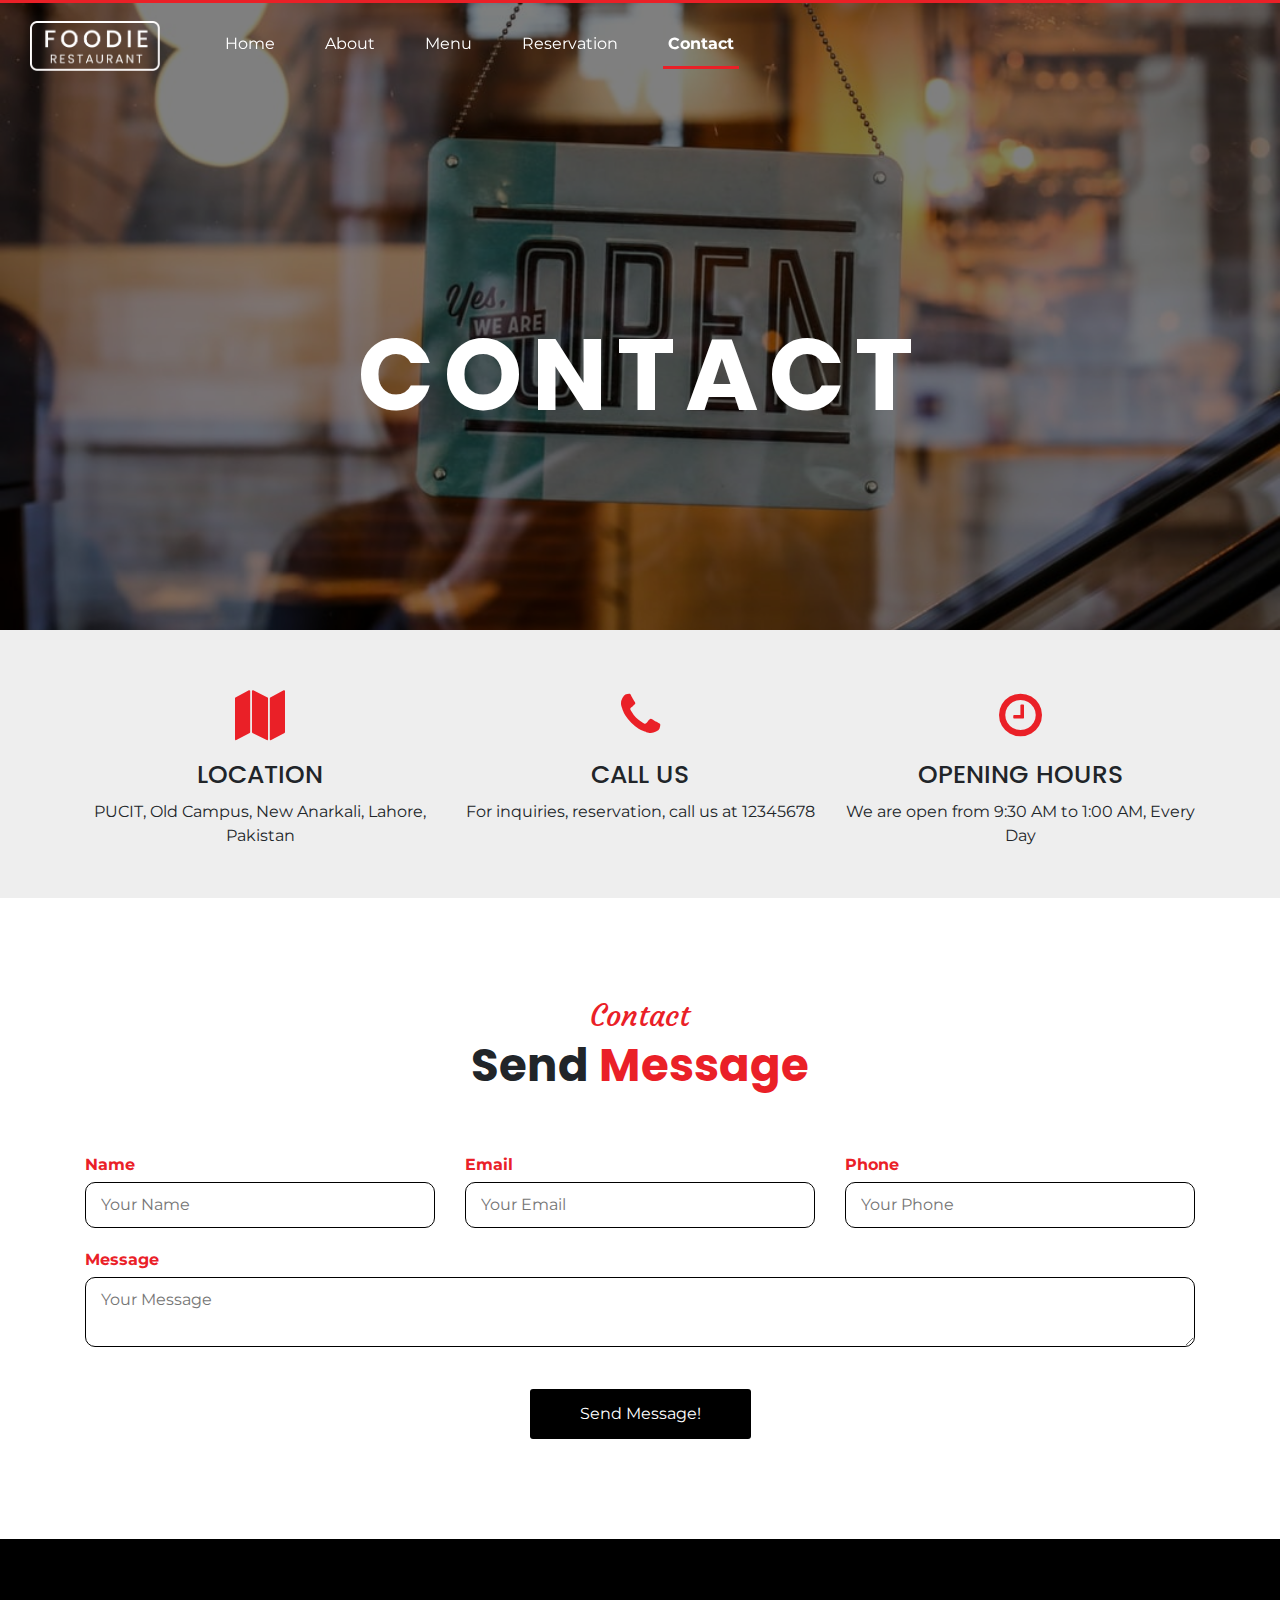
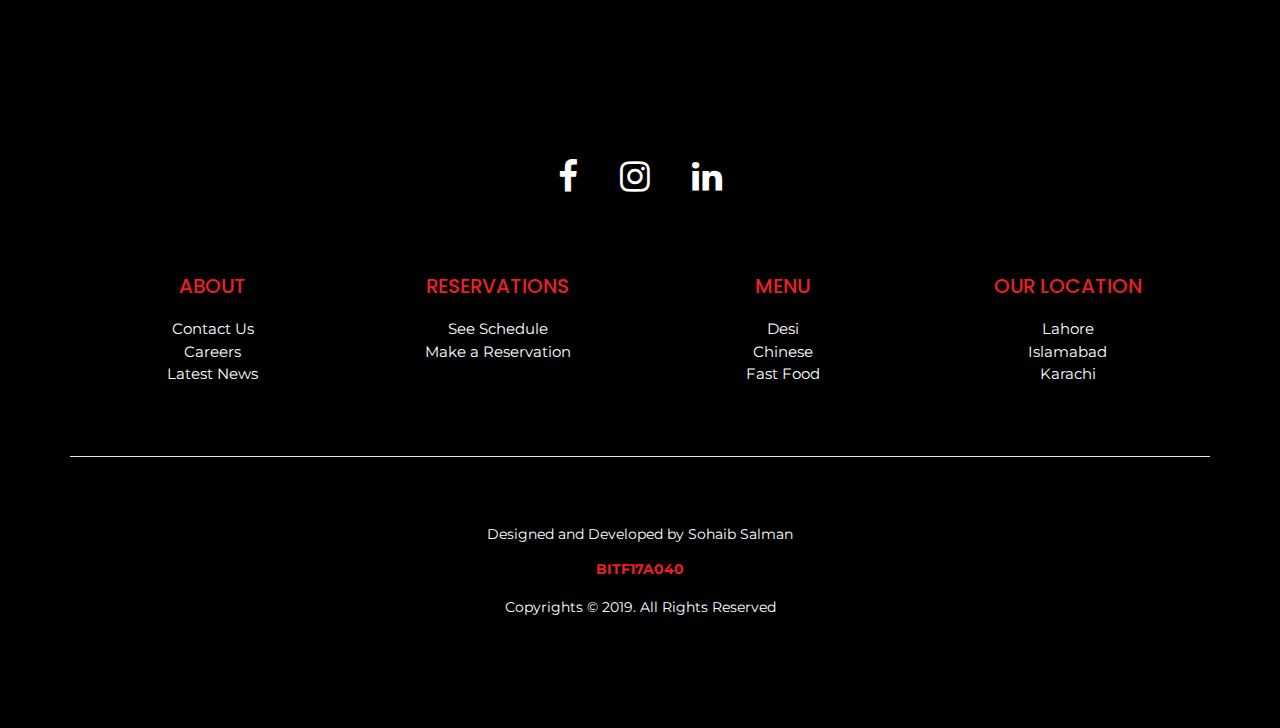
<file: contact.html>
<!DOCTYPE html>
<html lang="en">

<head>
    <meta charset="UTF-8">
    <meta name="viewport" content="width=device-width, initial-scale=1.0">
    <meta http-equiv="X-UA-Compatible" content="ie=edge">
    <!--BOOTSTRAP-->
    <link rel="stylesheet" href="css/bootstrap/bootstrap.min.css">
    <!--FONT AWESOME-->
    <link rel="stylesheet" href="css/font-awesome/css/font-awesome.css">
    <!--FONTICON-->
    <link rel="stylesheet" href="css//font/flaticon.css">
    <!--FONT 1-->
    <link href="https://fonts.googleapis.com/css?family=Courgette&display=swap" rel="stylesheet">
    <!--FONT 2-->
    <link href="https://fonts.googleapis.com/css?family=Montserrat:400,500,700&display=swap" rel="stylesheet">
    <!--Font 3-->
    <link href="https://fonts.googleapis.com/css?family=Poppins:400,500,700&display=swap" rel="stylesheet">
    <!--CSS FILE-->
    <link rel="stylesheet" href="css/main.css">
    <link rel="stylesheet" href="css/media_queries.css">
    <!--JS FILES-->
    <script src="js/jquery/jquery.min.js"></script>
    <script src="js/bootstrap/bootstrap.min.js"></script>
    <script src="js/script.js"></script>
    <title>Foodie - Contact</title>
</head>

<body>

    <div class="preloader">
        <svg class="load-logo" width="371" height="71" viewBox="0 0 371 71" fill="none"
            xmlns="http://www.w3.org/2000/svg">
            <path d="M39.216 2.08801V9.19201H10.128V31.752H33.744V38.856H10.128V69H1.392V2.08801H39.216Z"
                stroke="#EA2027" stroke-width="2" />
            <path
                d="M88.263 69.672C82.055 69.672 76.391 68.232 71.271 65.352C66.151 62.408 62.087 58.344 59.079 53.16C56.135 47.912 54.663 42.024 54.663 35.496C54.663 28.968 56.135 23.112 59.079 17.928C62.087 12.68 66.151 8.61601 71.271 5.73601C76.391 2.79201 82.055 1.32001 88.263 1.32001C94.535 1.32001 100.231 2.79201 105.351 5.73601C110.471 8.61601 114.503 12.648 117.447 17.832C120.391 23.016 121.863 28.904 121.863 35.496C121.863 42.088 120.391 47.976 117.447 53.16C114.503 58.344 110.471 62.408 105.351 65.352C100.231 68.232 94.535 69.672 88.263 69.672ZM88.263 62.088C92.935 62.088 97.127 61 100.839 58.824C104.615 56.648 107.559 53.544 109.671 49.512C111.847 45.48 112.935 40.808 112.935 35.496C112.935 30.12 111.847 25.448 109.671 21.48C107.559 17.448 104.647 14.344 100.935 12.168C97.223 9.99201 92.999 8.90401 88.263 8.90401C83.527 8.90401 79.303 9.99201 75.591 12.168C71.879 14.344 68.935 17.448 66.759 21.48C64.647 25.448 63.591 30.12 63.591 35.496C63.591 40.808 64.647 45.48 66.759 49.512C68.935 53.544 71.879 56.648 75.591 58.824C79.367 61 83.591 62.088 88.263 62.088Z"
                stroke="#EA2027" stroke-width="2" />
            <path
                d="M171.892 69.672C165.684 69.672 160.02 68.232 154.9 65.352C149.78 62.408 145.716 58.344 142.708 53.16C139.764 47.912 138.292 42.024 138.292 35.496C138.292 28.968 139.764 23.112 142.708 17.928C145.716 12.68 149.78 8.61601 154.9 5.73601C160.02 2.79201 165.684 1.32001 171.892 1.32001C178.164 1.32001 183.86 2.79201 188.98 5.73601C194.1 8.61601 198.132 12.648 201.076 17.832C204.02 23.016 205.492 28.904 205.492 35.496C205.492 42.088 204.02 47.976 201.076 53.16C198.132 58.344 194.1 62.408 188.98 65.352C183.86 68.232 178.164 69.672 171.892 69.672ZM171.892 62.088C176.564 62.088 180.756 61 184.468 58.824C188.244 56.648 191.188 53.544 193.3 49.512C195.476 45.48 196.564 40.808 196.564 35.496C196.564 30.12 195.476 25.448 193.3 21.48C191.188 17.448 188.276 14.344 184.564 12.168C180.852 9.99201 176.628 8.90401 171.892 8.90401C167.156 8.90401 162.932 9.99201 159.22 12.168C155.508 14.344 152.564 17.448 150.388 21.48C148.276 25.448 147.22 30.12 147.22 35.496C147.22 40.808 148.276 45.48 150.388 49.512C152.564 53.544 155.508 56.648 159.22 58.824C162.996 61 167.22 62.088 171.892 62.088Z"
                stroke="#EA2027" stroke-width="2" />
            <path
                d="M246.017 2.08801C253.313 2.08801 259.616 3.46401 264.928 6.21601C270.304 8.90401 274.4 12.776 277.216 17.832C280.096 22.888 281.536 28.84 281.536 35.688C281.536 42.536 280.096 48.488 277.216 53.544C274.4 58.536 270.304 62.376 264.928 65.064C259.616 67.688 253.313 69 246.017 69H225.184V2.08801H246.017ZM246.017 61.8C254.657 61.8 261.248 59.528 265.792 54.984C270.336 50.376 272.608 43.944 272.608 35.688C272.608 27.368 270.305 20.872 265.697 16.2C261.153 11.528 254.593 9.19201 246.017 9.19201H233.921V61.8H246.017Z"
                stroke="#EA2027" stroke-width="2" />
            <path d="M309.956 2.08801V69H301.22V2.08801H309.956Z" stroke="#EA2027" stroke-width="2" />
            <path d="M341.74 9.19201V31.56H366.124V38.76H341.74V61.8H369.004V69H333.004V1.99201H369.004V9.19201H341.74Z"
                stroke="#EA2027" stroke-width="2" />
        </svg>
    </div>

    <header>
        <nav class="navbar navbar-expand-lg fixed-top ">
            <a class="navbar-brand" href="#">
                <img src="img/logo/WHITE.png" alt="" class="logo">
            </a>
            <button class="navbar-toggler menu-red" type="button" data-toggle="collapse"
                data-target="#collapsibleNavbar">
                <span class="navbar-toggler-icon menu-red-icon"></span>
            </button>
            <div class="collapse navbar-collapse" id="collapsibleNavbar">
                <ul class="navbar-nav">
                    <li class="nav-item mx-auto">
                        <a class="nav-link" href="index.html" target="_blank">Home</a>
                    </li>
                    <li class="nav-item">
                        <a class="nav-link " href="about.html" target="_blank">About</a>
                    </li>
                    <li class="nav-item">
                        <a class="nav-link " href="menu.html" target="_blank">Menu</a>
                    </li>
                    <li class=" nav-item">
                        <a class="nav-link" href="reservation.html" target="_blank">Reservation</a>
                    </li>
                    <li class="nav-item">
                        <a class="nav-link active" href="#">Contact</a>
                    </li>

                </ul>
            </div>
        </nav>
    </header>


    <section class="contact-page__header">
        <div class="contact-page__header--bg">&nbsp;</div>
        <div class="contact-page__header--overlay">&nbsp;</div>
        <div class="heading">
            <h1 class="heading-main">Contact</h1>
        </div>
    </section>

    <section class="contact-info">
        <div class="container">
            <div class="row">
                <div class="col-md-4">
                    <div class="wrapper">
                        <i class="fa fa-map"></i>
                        <h1>location</h1>
                        <p>PUCIT, Old Campus, New Anarkali, Lahore, Pakistan</p>
                    </div>
                </div>
                <div class="col-md-4">
                    <div class="wrapper">
                        <i class="fa fa-phone"></i>
                        <h1>Call us</h1>
                        <p>For inquiries, reservation, call us at 12345678</p>
                    </div>
                </div>
                <div class="col-md-4">
                    <div class="wrapper">
                        <i class="fa fa-clock-o"></i>
                        <h1>opening hours</h1>
                        <p>We are open from 9:30 AM to 1:00 AM, Every Day</p>
                    </div>
                </div>
            </div>
        </div>
    </section>

    <section class="contact-form">
        <h2 class="heading-secondary">Contact</h2>
        <h1 class="heading-primary u-margin-bottom-medium"> Send <span> Message</span></h1>

        <form action="#" class="form">
            <div class="container">
                <div class="row">
                    <div class="col-md-4">
                        <div class="wrapper">
                            <label for="">Name</label> <br>
                            <input type="text" placeholder="Your Name" required>
                        </div>
                    </div>
                    <div class="col-md-4">
                        <div class="wrapper">
                            <label for="">Email</label> <br>
                            <input type="email" placeholder="Your Email" required>
                        </div>
                    </div>
                    <div class="col-md-4">
                        <div class="wrapper">
                            <label for="">Phone</label> <br>
                            <input type="text" placeholder="Your Phone" required>
                        </div>
                    </div>
                    <div class="col-md-12">
                        <div class="wrapper">
                            <label for="">Message</label> <br>
                            <textarea placeholder="Your Message" name="message" id="message" required></textarea>
                        </div>
                    </div>
                </div>
            </div>
            <div class="button">
                <button class="u-margin-top-medium btn-form">Send Message!</button>
            </div>
        </form>

    </section>



    <footer class="footer">
        <div class="social-icons">
            <a href="#"> <i class="fa fa-facebook"></i> </a>
            <a href="#"> <i class="fa fa-instagram"></i> </a>
            <a href="#"> <i class="fa fa-linkedin"></i> </a>
        </div>

        <div class="footer__links">
            <div class="container">
                <div class="row">
                    <div class="col-md-3 col-sm-6">
                        <h3 class="heading-tertiary">About</h3>
                        <ul>
                            <li> <a href="#">Contact Us</a> </li>
                            <li> <a href="#">Careers</a> </li>
                            <li> <a href="#">Latest News</a> </li>
                        </ul>
                    </div>
                    <div class="col-md-3 col-sm-6">
                        <h3 class="heading-tertiary">Reservations</h3>
                        <ul>
                            <li> <a href="#">See Schedule</a> </li>
                            <li> <a href="#">Make a Reservation</a> </li>
                        </ul>
                    </div>
                    <div class="col-md-3 col-sm-6">
                        <h3 class="heading-tertiary">Menu</h3>
                        <ul>
                            <li> <a href="#">Desi</a> </li>
                            <li> <a href="#">Chinese</a> </li>
                            <li> <a href="#">Fast Food</a> </li>
                        </ul>
                    </div>
                    <div class="col-md-3 col-sm-6">
                        <h3 class="heading-tertiary">Our Location</h3>
                        <ul>
                            <li> <a href="#">Lahore</a> </li>
                            <li> <a href="#">Islamabad</a> </li>
                            <li> <a href="#">Karachi</a> </li>
                        </ul>
                    </div>

                </div>
            </div>
        </div>

        <div class="container">
            <div class="row">
                <hr>
            </div>
        </div>
        <div class="footer__rights">
            <p>
                Designed and Developed by Sohaib Salman <br>
                <span>BITF17A040</span>
            </p>
        </div>
        <div class="footer__copyrights">
            <p>Copyrights &copy 2019. All Rights Reserved</p>
        </div>



    </footer>

</body>

</html>
</file>
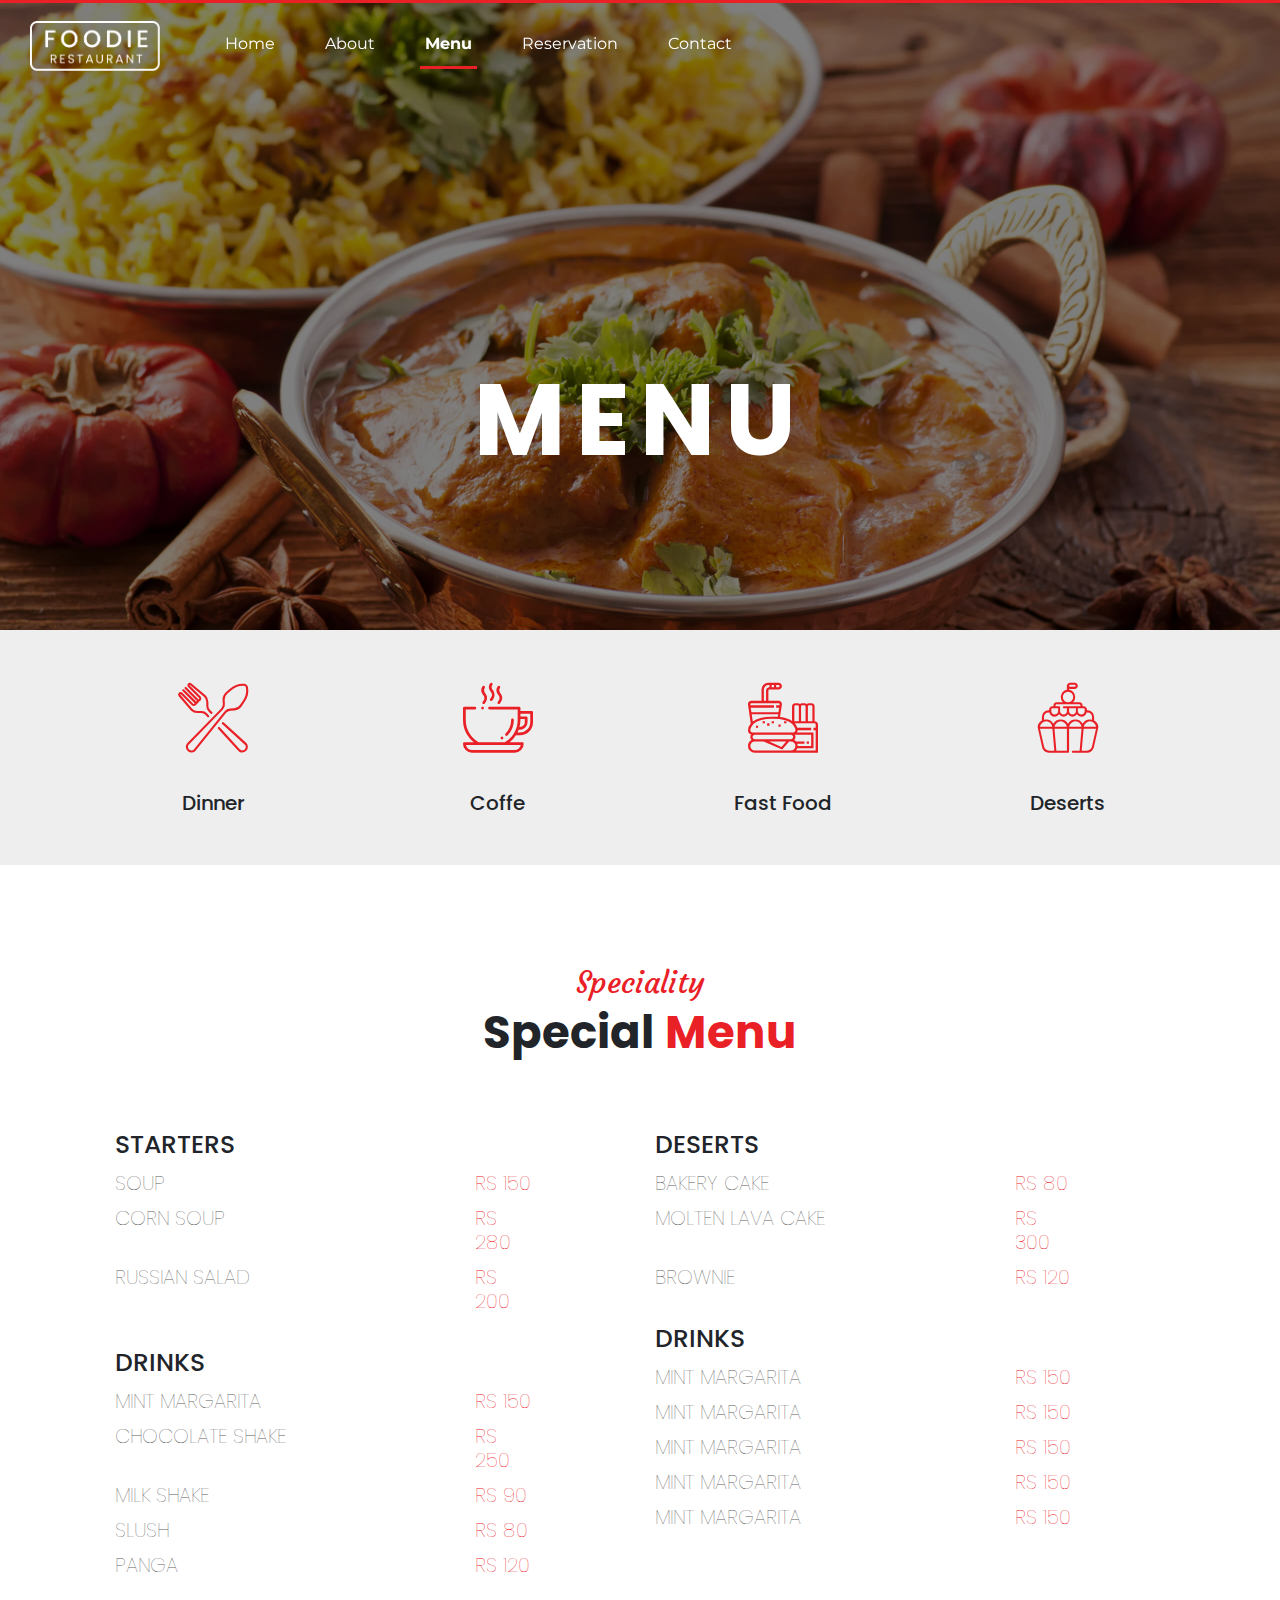
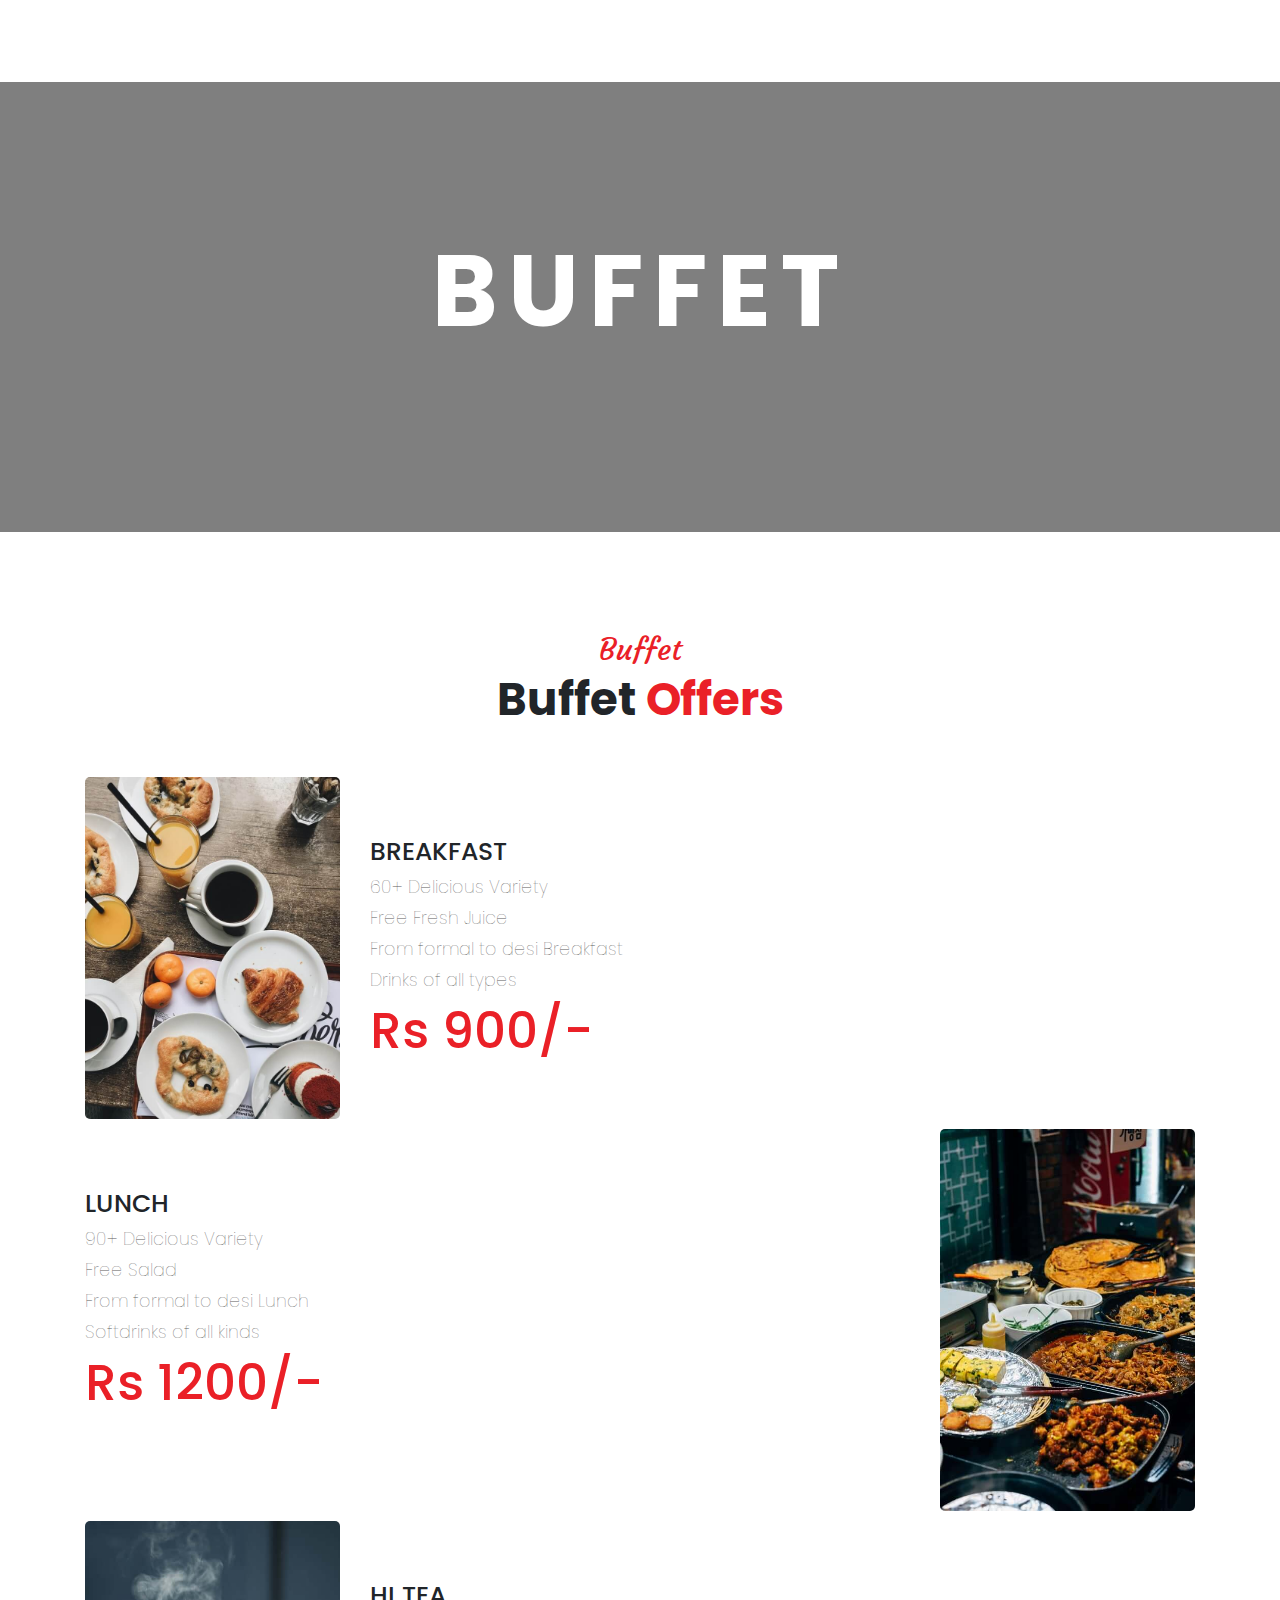
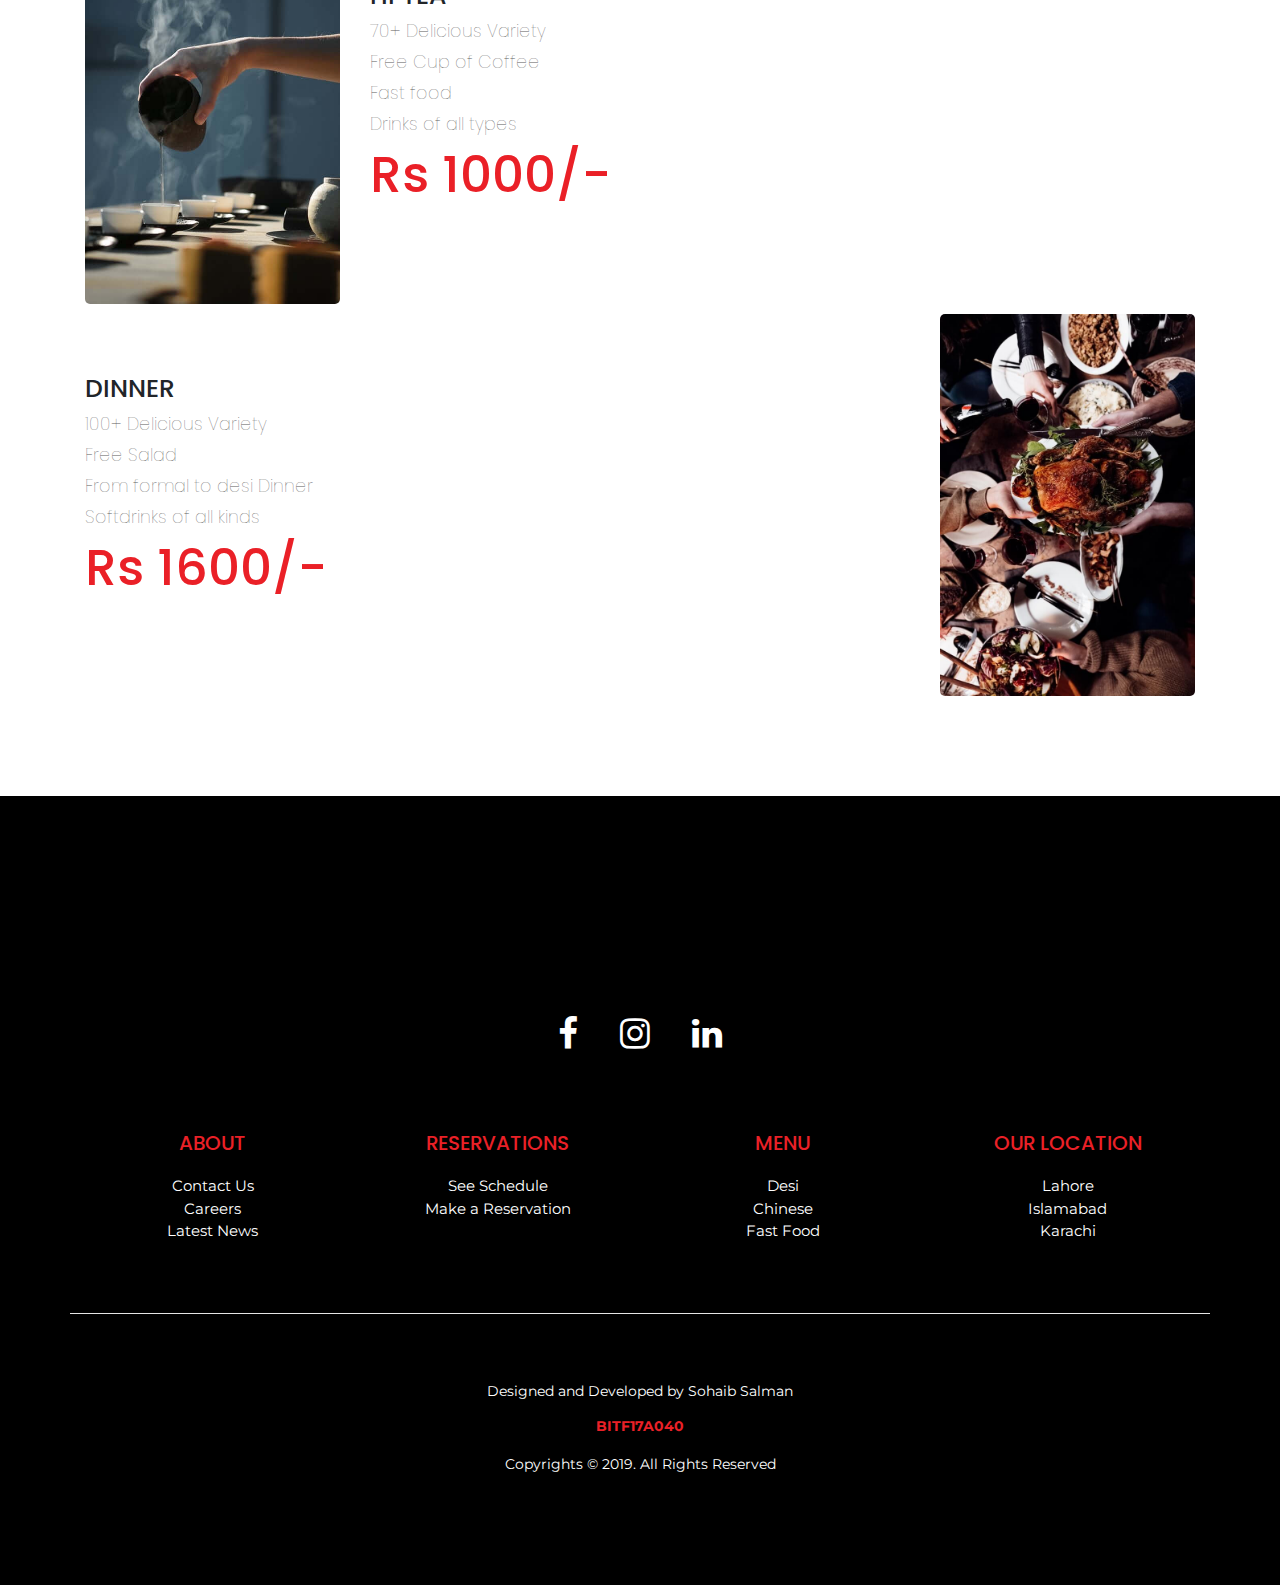
<file: menu.html>
<!DOCTYPE html>
<html lang="en">

<head>
    <meta charset="UTF-8">
    <meta name="viewport" content="width=device-width, initial-scale=1.0">
    <meta http-equiv="X-UA-Compatible" content="ie=edge">
    <!--BOOTSTRAP-->
    <link rel="stylesheet" href="css/bootstrap/bootstrap.min.css">
    <!--FONT AWESOME-->
    <link rel="stylesheet" href="css/font-awesome/css/font-awesome.css">
    <!--FONTICON-->
    <link rel="stylesheet" href="css//font/flaticon.css">
    <!--FONT 1-->
    <link href="https://fonts.googleapis.com/css?family=Courgette&display=swap" rel="stylesheet">
    <!--FONT 2-->
    <link href="https://fonts.googleapis.com/css?family=Montserrat:400,500,700&display=swap" rel="stylesheet">
    <!--Font 3-->
    <link href="https://fonts.googleapis.com/css?family=Poppins:400,500,700&display=swap" rel="stylesheet">
    <!--CSS FILE-->
    <link rel="stylesheet" href="css/main.css">
    <link rel="stylesheet" href="css/media_queries.css">
    <!--JS FILES-->
    <script src="js/jquery/jquery.min.js"></script>
    <script src="js/bootstrap/bootstrap.min.js"></script>
    <script src="js/script.js"></script>
    <title>Foodie - Menu</title>
</head>

<body>

    <div class="preloader">
        <svg class="load-logo" width="371" height="71" viewBox="0 0 371 71" fill="none"
            xmlns="http://www.w3.org/2000/svg">
            <path d="M39.216 2.08801V9.19201H10.128V31.752H33.744V38.856H10.128V69H1.392V2.08801H39.216Z"
                stroke="#EA2027" stroke-width="2" />
            <path
                d="M88.263 69.672C82.055 69.672 76.391 68.232 71.271 65.352C66.151 62.408 62.087 58.344 59.079 53.16C56.135 47.912 54.663 42.024 54.663 35.496C54.663 28.968 56.135 23.112 59.079 17.928C62.087 12.68 66.151 8.61601 71.271 5.73601C76.391 2.79201 82.055 1.32001 88.263 1.32001C94.535 1.32001 100.231 2.79201 105.351 5.73601C110.471 8.61601 114.503 12.648 117.447 17.832C120.391 23.016 121.863 28.904 121.863 35.496C121.863 42.088 120.391 47.976 117.447 53.16C114.503 58.344 110.471 62.408 105.351 65.352C100.231 68.232 94.535 69.672 88.263 69.672ZM88.263 62.088C92.935 62.088 97.127 61 100.839 58.824C104.615 56.648 107.559 53.544 109.671 49.512C111.847 45.48 112.935 40.808 112.935 35.496C112.935 30.12 111.847 25.448 109.671 21.48C107.559 17.448 104.647 14.344 100.935 12.168C97.223 9.99201 92.999 8.90401 88.263 8.90401C83.527 8.90401 79.303 9.99201 75.591 12.168C71.879 14.344 68.935 17.448 66.759 21.48C64.647 25.448 63.591 30.12 63.591 35.496C63.591 40.808 64.647 45.48 66.759 49.512C68.935 53.544 71.879 56.648 75.591 58.824C79.367 61 83.591 62.088 88.263 62.088Z"
                stroke="#EA2027" stroke-width="2" />
            <path
                d="M171.892 69.672C165.684 69.672 160.02 68.232 154.9 65.352C149.78 62.408 145.716 58.344 142.708 53.16C139.764 47.912 138.292 42.024 138.292 35.496C138.292 28.968 139.764 23.112 142.708 17.928C145.716 12.68 149.78 8.61601 154.9 5.73601C160.02 2.79201 165.684 1.32001 171.892 1.32001C178.164 1.32001 183.86 2.79201 188.98 5.73601C194.1 8.61601 198.132 12.648 201.076 17.832C204.02 23.016 205.492 28.904 205.492 35.496C205.492 42.088 204.02 47.976 201.076 53.16C198.132 58.344 194.1 62.408 188.98 65.352C183.86 68.232 178.164 69.672 171.892 69.672ZM171.892 62.088C176.564 62.088 180.756 61 184.468 58.824C188.244 56.648 191.188 53.544 193.3 49.512C195.476 45.48 196.564 40.808 196.564 35.496C196.564 30.12 195.476 25.448 193.3 21.48C191.188 17.448 188.276 14.344 184.564 12.168C180.852 9.99201 176.628 8.90401 171.892 8.90401C167.156 8.90401 162.932 9.99201 159.22 12.168C155.508 14.344 152.564 17.448 150.388 21.48C148.276 25.448 147.22 30.12 147.22 35.496C147.22 40.808 148.276 45.48 150.388 49.512C152.564 53.544 155.508 56.648 159.22 58.824C162.996 61 167.22 62.088 171.892 62.088Z"
                stroke="#EA2027" stroke-width="2" />
            <path
                d="M246.017 2.08801C253.313 2.08801 259.616 3.46401 264.928 6.21601C270.304 8.90401 274.4 12.776 277.216 17.832C280.096 22.888 281.536 28.84 281.536 35.688C281.536 42.536 280.096 48.488 277.216 53.544C274.4 58.536 270.304 62.376 264.928 65.064C259.616 67.688 253.313 69 246.017 69H225.184V2.08801H246.017ZM246.017 61.8C254.657 61.8 261.248 59.528 265.792 54.984C270.336 50.376 272.608 43.944 272.608 35.688C272.608 27.368 270.305 20.872 265.697 16.2C261.153 11.528 254.593 9.19201 246.017 9.19201H233.921V61.8H246.017Z"
                stroke="#EA2027" stroke-width="2" />
            <path d="M309.956 2.08801V69H301.22V2.08801H309.956Z" stroke="#EA2027" stroke-width="2" />
            <path d="M341.74 9.19201V31.56H366.124V38.76H341.74V61.8H369.004V69H333.004V1.99201H369.004V9.19201H341.74Z"
                stroke="#EA2027" stroke-width="2" />
        </svg>
    </div>

    <header>
        <nav class="navbar navbar-expand-lg fixed-top ">
            <a class="navbar-brand" href="#">
                <img src="img/logo/WHITE.png" alt="" class="logo">
            </a>
            <button class="navbar-toggler menu-red" type="button" data-toggle="collapse"
                data-target="#collapsibleNavbar">
                <span class="navbar-toggler-icon menu-red-icon"></span>
            </button>
            <div class="collapse navbar-collapse" id="collapsibleNavbar">
                <ul class="navbar-nav">
                    <li class="nav-item mx-auto">
                        <a class="nav-link" href="index.html" target="_blank">Home</a>
                    </li>
                    <li class="nav-item">
                        <a class="nav-link " href="about.html" target="_blank">About</a>
                    </li>
                    <li class="nav-item">
                        <a class="nav-link active" href="#">Menu</a>
                    </li>
                    <li class=" nav-item">
                        <a class="nav-link" href="reservation.html" target="_blank">Reservation</a>
                    </li>
                    <li class="nav-item">
                        <a class="nav-link" href="contact.html" target="_blank">Contact</a>
                    </li>

                </ul>
            </div>
        </nav>
    </header>











    <section class="section-menu-page">
        <div class="menu-page">
            <div class="menu-page__header">
                <div class="menu-page__bg">&nbsp;</div>
                <div class="menu-page__overlay">&nbsp;</div>
                <div class="heading">
                    <h1 class="heading-main">Menu</h1>
                </div>
            </div>

            <div class="menu-page__summary">
                <div class="container">
                    <div class="row">
                        <div class="col-md-3 col-sm-3 col-6">
                            <div class="wrapper">
                                <i class="flaticon-fork"></i>
                                <h3>Dinner</h3>
                            </div>
                        </div>
                        <div class="col-md-3 col-sm-3 col-6">
                            <div class="wrapper">
                                <i class="flaticon-coffee-cup"></i>
                                <h3>Coffe</h3>
                            </div>
                        </div>
                        <div class="col-md-3 col-sm-3 col-6">
                            <div class="wrapper">
                                <i class="flaticon-fast-food"></i>
                                <h3>Fast Food</h3>
                            </div>
                        </div>
                        <div class="col-md-3 col-sm-3 col-6">
                            <div class="wrapper">
                                <i class="flaticon-muffin"></i>
                                <h3>Deserts</h3>
                            </div>
                        </div>
                    </div>
                </div>
            </div>

            <div class="special">
                <h2 class="heading-secondary">Speciality</h2>
                <h1 class="heading-primary u-margin-bottom-medium"> Special <span> Menu</span></h1>

                <div class="special__menu">
                    <div class="container-fluid">
                        <div class="row">
                            <div class="col-md-6">
                                <!--STARTER MENU-->
                                <div class="wrapper-outer">
                                    <div class="row">
                                        <div class="col-md-12">
                                            <h1>Starters</h1>
                                        </div>
                                        <div class="col-md-8">
                                            <div class="wrapper">
                                                <h2>Soup</h2>
                                            </div>
                                        </div>
                                        <div class="col-md-2">
                                            <div class="wrapper">
                                                <h2> <span> Rs 150</span></h2>
                                            </div>
                                        </div>
                                        <div class="col-md-8">
                                            <div class="wrapper">
                                                <h2>Corn Soup</h2>
                                            </div>
                                        </div>
                                        <div class="col-md-2">
                                            <div class="wrapper">
                                                <h2> <span> Rs 280</span></h2>
                                            </div>
                                        </div>
                                        <div class="col-md-8">
                                            <div class="wrapper">
                                                <h2>russian salad</h2>
                                            </div>
                                        </div>
                                        <div class="col-md-2">
                                            <div class="wrapper">
                                                <h2> <span> Rs 200</span></h2>
                                            </div>
                                        </div>
                                    </div>
                                </div>
                                <!--DRNIKS MENU-->
                                <div class="wrapper-outer">
                                    <div class="row">
                                        <div class="col-md-12">
                                            <h1>Drinks</h1>
                                        </div>
                                        <div class="col-md-8">
                                            <div class="wrapper">
                                                <h2>mint margarita</h2>
                                            </div>
                                        </div>
                                        <div class="col-md-2">
                                            <div class="wrapper">
                                                <h2> <span> Rs 150</span></h2>
                                            </div>
                                        </div>
                                        <div class="col-md-8">
                                            <div class="wrapper">
                                                <h2>chocolate shake</h2>
                                            </div>
                                        </div>
                                        <div class="col-md-2">
                                            <div class="wrapper">
                                                <h2> <span> Rs 250</span></h2>
                                            </div>
                                        </div>
                                        <div class="col-md-8">
                                            <div class="wrapper">
                                                <h2>Milk shake</h2>
                                            </div>
                                        </div>
                                        <div class="col-md-2">
                                            <div class="wrapper">
                                                <h2> <span> Rs 90</span></h2>
                                            </div>
                                        </div>
                                        <div class="col-md-8">
                                            <div class="wrapper">
                                                <h2>slush</h2>
                                            </div>
                                        </div>
                                        <div class="col-md-2">
                                            <div class="wrapper">
                                                <h2> <span> Rs 80</span></h2>
                                            </div>
                                        </div>
                                        <div class="col-md-8">
                                            <div class="wrapper">
                                                <h2>panga</h2>
                                            </div>
                                        </div>
                                        <div class="col-md-2">
                                            <div class="wrapper">
                                                <h2> <span> Rs 120</span></h2>
                                            </div>
                                        </div>
                                    </div>
                                </div>
                            </div>
                            <!--LEFT SIDE-->
                            <div class="col-md-6">
                                <!--DESERTS MENU-->
                                <div class="wrapper-outer">
                                    <div class="row">
                                        <div class="col-md-12">
                                            <h1>Deserts</h1>
                                        </div>
                                        <div class="col-md-8">
                                            <div class="wrapper">
                                                <h2>bakery cake</h2>
                                            </div>
                                        </div>
                                        <div class="col-md-2">
                                            <div class="wrapper">
                                                <h2> <span> Rs 80</span></h2>
                                            </div>
                                        </div>
                                        <div class="col-md-8">
                                            <div class="wrapper">
                                                <h2>molten lava cake</h2>
                                            </div>
                                        </div>
                                        <div class="col-md-2">
                                            <div class="wrapper">
                                                <h2> <span> Rs 300</span></h2>
                                            </div>
                                        </div>
                                        <div class="col-md-8">
                                            <div class="wrapper">
                                                <h2>brownie</h2>
                                            </div>
                                        </div>
                                        <div class="col-md-2">
                                            <div class="wrapper">
                                                <h2> <span> Rs 120</span></h2>
                                            </div>
                                        </div>
                                    </div>
                                </div>
                                <!--DRNIKS MENU-->
                                <div class="wrapper-outer">
                                    <div class="row">
                                        <div class="col-md-12">
                                            <h1>Drinks</h1>
                                        </div>
                                        <div class="col-md-8">
                                            <div class="wrapper">
                                                <h2>mint margarita</h2>
                                            </div>
                                        </div>
                                        <div class="col-md-2">
                                            <div class="wrapper">
                                                <h2> <span> Rs 150</span></h2>
                                            </div>
                                        </div>
                                        <div class="col-md-8">
                                            <div class="wrapper">
                                                <h2>mint margarita</h2>
                                            </div>
                                        </div>
                                        <div class="col-md-2">
                                            <div class="wrapper">
                                                <h2> <span> Rs 150</span></h2>
                                            </div>
                                        </div>
                                        <div class="col-md-8">
                                            <div class="wrapper">
                                                <h2>mint margarita</h2>
                                            </div>
                                        </div>
                                        <div class="col-md-2">
                                            <div class="wrapper">
                                                <h2> <span> Rs 150</span></h2>
                                            </div>
                                        </div>
                                        <div class="col-md-8">
                                            <div class="wrapper">
                                                <h2>mint margarita</h2>
                                            </div>
                                        </div>
                                        <div class="col-md-2">
                                            <div class="wrapper">
                                                <h2> <span> Rs 150</span></h2>
                                            </div>
                                        </div>
                                        <div class="col-md-8">
                                            <div class="wrapper">
                                                <h2>mint margarita</h2>
                                            </div>
                                        </div>
                                        <div class="col-md-2">
                                            <div class="wrapper">
                                                <h2> <span> Rs 150</span></h2>
                                            </div>
                                        </div>
                                    </div>
                                </div>

                            </div>
                        </div>
                    </div>
                </div>

            </div>

        </div>
    </section>




    <section class="menu-page-buffet-bg">
        <div class="overlay"></div>
        <div class="heading">
            <h1 class="heading-main">Buffet</h1>
        </div>
    </section>


    <section class="buffet">
        <h2 class="heading-secondary">Buffet</h2>
        <h1 class="heading-primary u-margin-bottom-medium"> Buffet <span> Offers</span></h1>

        <div class="buffet__menu">
            <div class="container">
                <div class="row">
                    <div class="col-md-3 col-sm-6 col-6">
                        <div class="wrapper">
                            <img src="img/menu/2.jpg" alt="" class="img-fluid round-img">
                        </div>
                    </div>
                    <div class="col-md-9 col-sm-6 col-6">
                        <div class="buffet__menu--info">
                            <h2>Breakfast</h2>
                            <h3>60+ Delicious Variety</h3>
                            <h3>Free Fresh Juice</h3>
                            <h3>From formal to desi Breakfast</h3>
                            <h3>Drinks of all types</h3>
                            <h1>Rs 900/-</h1>
                        </div>
                    </div>
                    <div class="col-md-9 col-sm-6 col-6">
                        <div class="buffet__menu--info">
                            <h2>Lunch</h2>
                            <h3>90+ Delicious Variety</h3>
                            <h3>Free Salad</h3>
                            <h3>From formal to desi Lunch</h3>
                            <h3>Softdrinks of all kinds</h3>
                            <h1>Rs 1200/-</h1>
                        </div>
                    </div>
                    <div class="col-md-3 col-sm-6 col-6">
                        <div class="wrapper">
                            <img src="img/menu/3.jpg" alt="" class="img-fluid round-img">
                        </div>
                    </div>
                    <div class="col-md-3 col-sm-6 col-6">
                        <div class="wrapper">
                            <img src="img/menu/4.jpg" alt="" class="img-fluid round-img">
                        </div>
                    </div>
                    <div class="col-md-9 col-sm-6 col-6">
                        <div class="buffet__menu--info">
                            <h2>Hi Tea</h2>
                            <h3>70+ Delicious Variety</h3>
                            <h3>Free Cup of Coffee</h3>
                            <h3>Fast food</h3>
                            <h3>Drinks of all types</h3>
                            <h1>Rs 1000/-</h1>
                        </div>
                    </div>
                    <div class="col-md-9 col-sm-6 col-6">
                        <div class="buffet__menu--info">
                            <h2>Dinner</h2>
                            <h3>100+ Delicious Variety</h3>
                            <h3>Free Salad</h3>
                            <h3>From formal to desi Dinner</h3>
                            <h3>Softdrinks of all kinds</h3>
                            <h1>Rs 1600/-</h1>
                        </div>
                    </div>
                    <div class="col-md-3 col-sm-6 col-6">
                        <div class="wrapper">
                            <img src="img/menu/1.jpg" alt="" class="img-fluid round-img">
                        </div>
                    </div>
                </div>
            </div>
        </div>

    </section>




    <footer class="footer">
        <div class="social-icons">
            <a href="#"> <i class="fa fa-facebook"></i> </a>
            <a href="#"> <i class="fa fa-instagram"></i> </a>
            <a href="#"> <i class="fa fa-linkedin"></i> </a>
        </div>

        <div class="footer__links">
            <div class="container">
                <div class="row">
                    <div class="col-md-3 col-sm-6">
                        <h3 class="heading-tertiary">About</h3>
                        <ul>
                            <li> <a href="#">Contact Us</a> </li>
                            <li> <a href="#">Careers</a> </li>
                            <li> <a href="#">Latest News</a> </li>
                        </ul>
                    </div>
                    <div class="col-md-3 col-sm-6">
                        <h3 class="heading-tertiary">Reservations</h3>
                        <ul>
                            <li> <a href="#">See Schedule</a> </li>
                            <li> <a href="#">Make a Reservation</a> </li>
                        </ul>
                    </div>
                    <div class="col-md-3 col-sm-6">
                        <h3 class="heading-tertiary">Menu</h3>
                        <ul>
                            <li> <a href="#">Desi</a> </li>
                            <li> <a href="#">Chinese</a> </li>
                            <li> <a href="#">Fast Food</a> </li>
                        </ul>
                    </div>
                    <div class="col-md-3 col-sm-6">
                        <h3 class="heading-tertiary">Our Location</h3>
                        <ul>
                            <li> <a href="#">Lahore</a> </li>
                            <li> <a href="#">Islamabad</a> </li>
                            <li> <a href="#">Karachi</a> </li>
                        </ul>
                    </div>

                </div>
            </div>
        </div>

        <div class="container">
            <div class="row">
                <hr>
            </div>
        </div>
        <div class="footer__rights">
            <p>
                Designed and Developed by Sohaib Salman <br>
                <span>BITF17A040</span>
            </p>
        </div>
        <div class="footer__copyrights">
            <p>Copyrights &copy 2019. All Rights Reserved</p>
        </div>



    </footer>



</body>

</html>
</file>
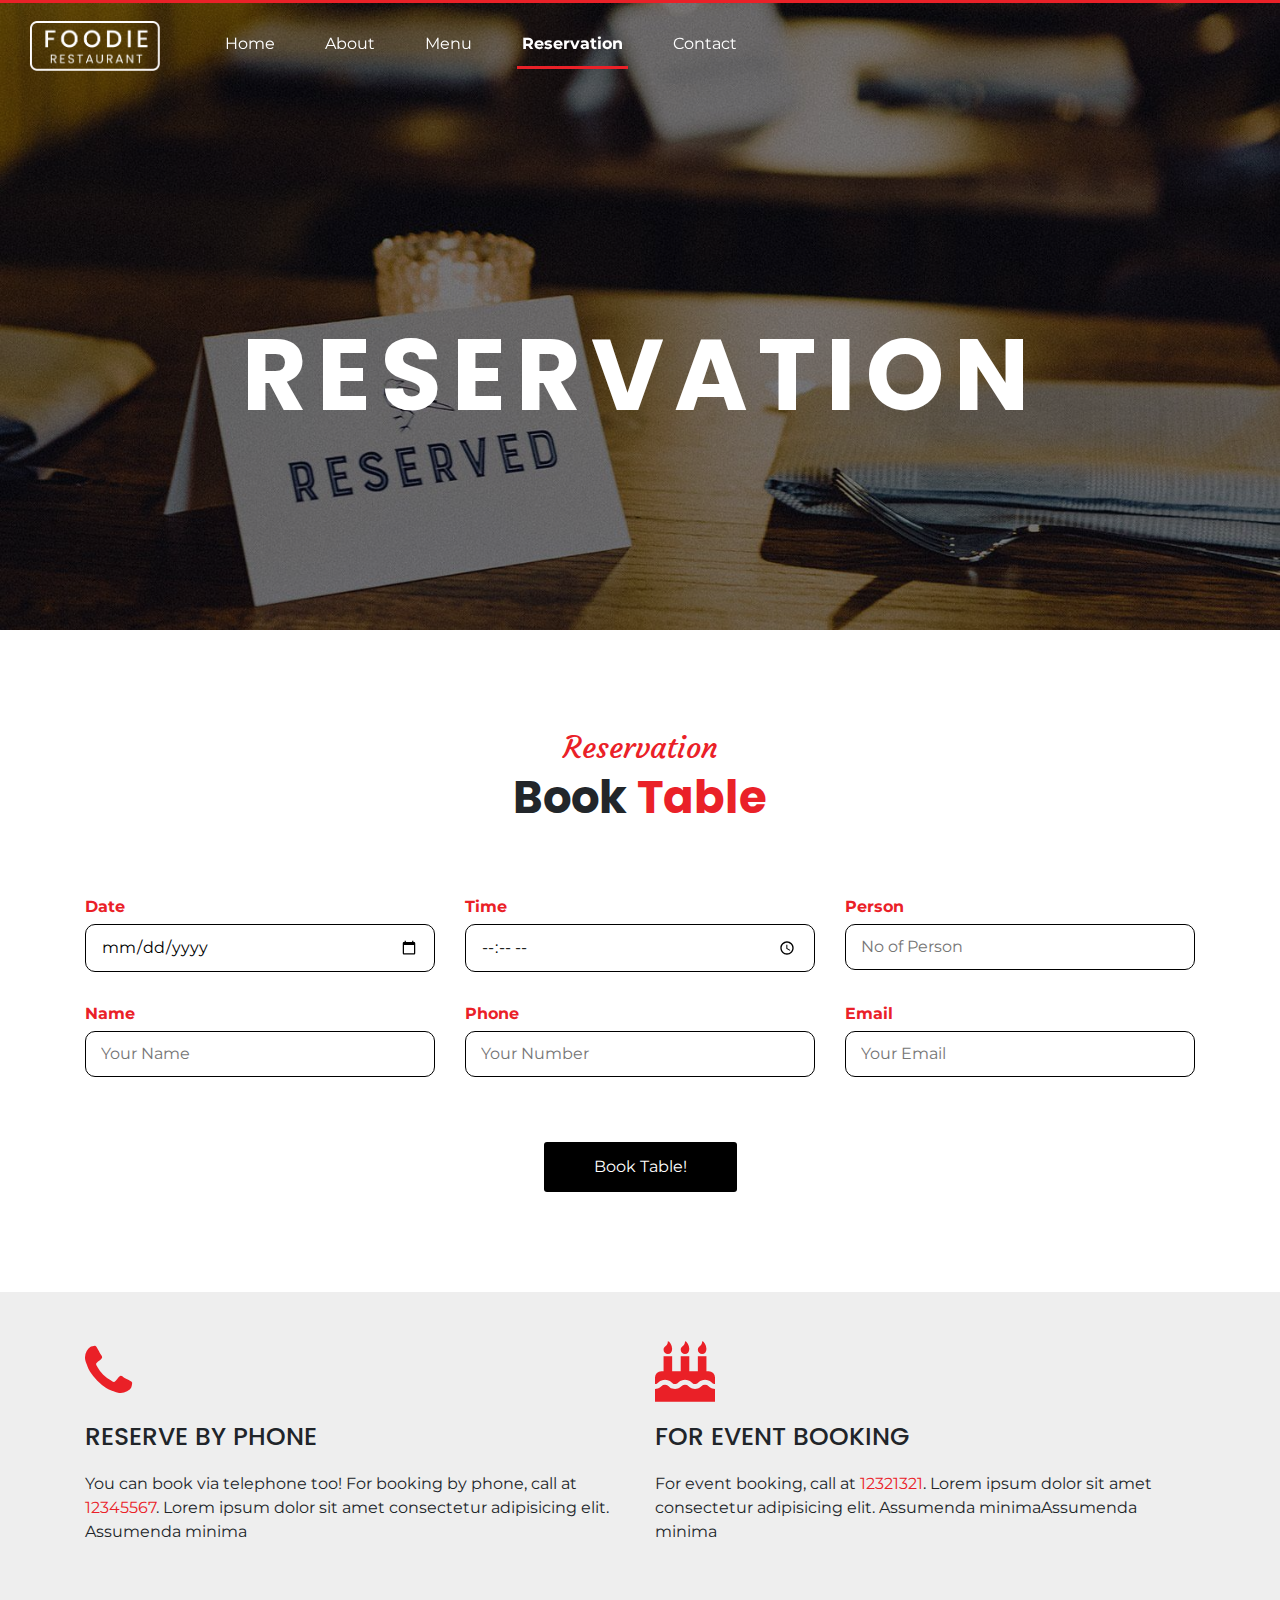
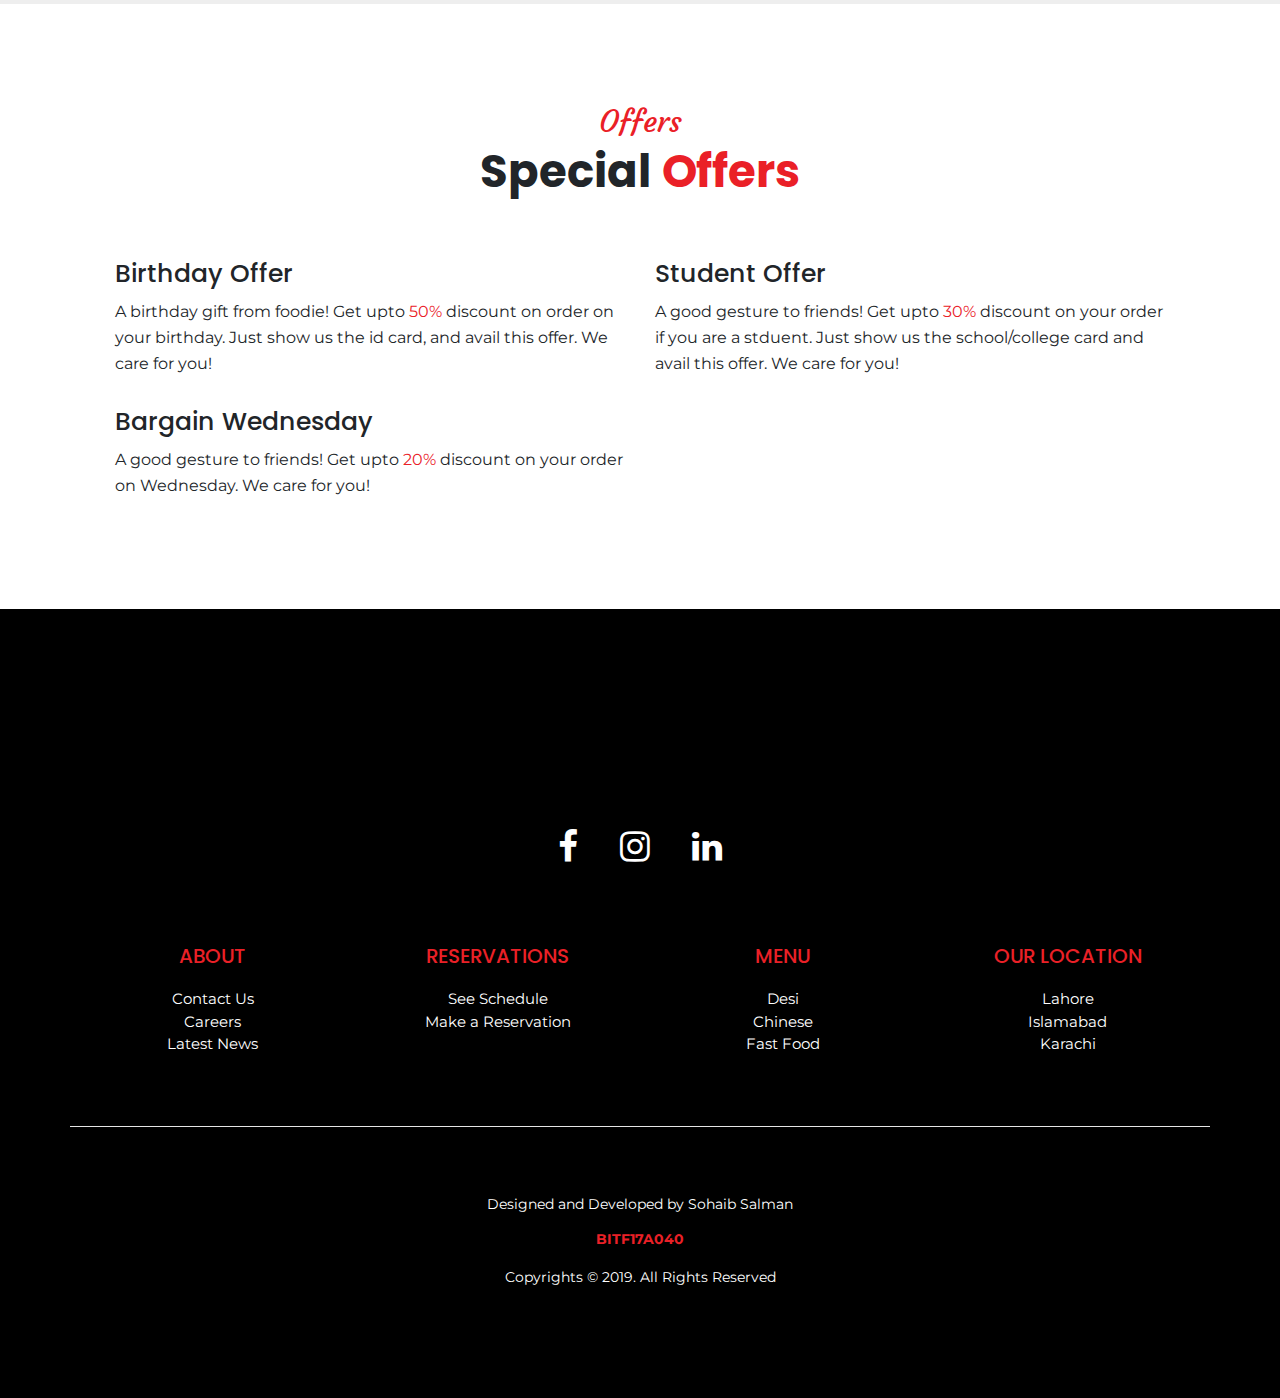
<file: reservation.html>
<!DOCTYPE html>
<html lang="en">

<head>
    <meta charset="UTF-8">
    <meta name="viewport" content="width=device-width, initial-scale=1.0">
    <meta http-equiv="X-UA-Compatible" content="ie=edge">
    <!--BOOTSTRAP-->
    <link rel="stylesheet" href="css/bootstrap/bootstrap.min.css">
    <!--FONT AWESOME-->
    <link rel="stylesheet" href="css/font-awesome/css/font-awesome.css">
    <!--FONTICON-->
    <link rel="stylesheet" href="css//font/flaticon.css">
    <!--FONT 1-->
    <link href="https://fonts.googleapis.com/css?family=Courgette&display=swap" rel="stylesheet">
    <!--FONT 2-->
    <link href="https://fonts.googleapis.com/css?family=Montserrat:400,500,700&display=swap" rel="stylesheet">
    <!--Font 3-->
    <link href="https://fonts.googleapis.com/css?family=Poppins:400,500,700&display=swap" rel="stylesheet">
    <!--CSS FILE-->
    <link rel="stylesheet" href="css/main.css">
    <link rel="stylesheet" href="css/media_queries.css">
    <!--JS FILES-->
    <script src="js/jquery/jquery.min.js"></script>
    <script src="js/bootstrap/bootstrap.min.js"></script>
    <script src="js/script.js"></script>
    <title>Foodie - Reservation</title>
</head>

<body>


    <div class="preloader">
        <svg class="load-logo" width="371" height="71" viewBox="0 0 371 71" fill="none"
            xmlns="http://www.w3.org/2000/svg">
            <path d="M39.216 2.08801V9.19201H10.128V31.752H33.744V38.856H10.128V69H1.392V2.08801H39.216Z"
                stroke="#EA2027" stroke-width="2" />
            <path
                d="M88.263 69.672C82.055 69.672 76.391 68.232 71.271 65.352C66.151 62.408 62.087 58.344 59.079 53.16C56.135 47.912 54.663 42.024 54.663 35.496C54.663 28.968 56.135 23.112 59.079 17.928C62.087 12.68 66.151 8.61601 71.271 5.73601C76.391 2.79201 82.055 1.32001 88.263 1.32001C94.535 1.32001 100.231 2.79201 105.351 5.73601C110.471 8.61601 114.503 12.648 117.447 17.832C120.391 23.016 121.863 28.904 121.863 35.496C121.863 42.088 120.391 47.976 117.447 53.16C114.503 58.344 110.471 62.408 105.351 65.352C100.231 68.232 94.535 69.672 88.263 69.672ZM88.263 62.088C92.935 62.088 97.127 61 100.839 58.824C104.615 56.648 107.559 53.544 109.671 49.512C111.847 45.48 112.935 40.808 112.935 35.496C112.935 30.12 111.847 25.448 109.671 21.48C107.559 17.448 104.647 14.344 100.935 12.168C97.223 9.99201 92.999 8.90401 88.263 8.90401C83.527 8.90401 79.303 9.99201 75.591 12.168C71.879 14.344 68.935 17.448 66.759 21.48C64.647 25.448 63.591 30.12 63.591 35.496C63.591 40.808 64.647 45.48 66.759 49.512C68.935 53.544 71.879 56.648 75.591 58.824C79.367 61 83.591 62.088 88.263 62.088Z"
                stroke="#EA2027" stroke-width="2" />
            <path
                d="M171.892 69.672C165.684 69.672 160.02 68.232 154.9 65.352C149.78 62.408 145.716 58.344 142.708 53.16C139.764 47.912 138.292 42.024 138.292 35.496C138.292 28.968 139.764 23.112 142.708 17.928C145.716 12.68 149.78 8.61601 154.9 5.73601C160.02 2.79201 165.684 1.32001 171.892 1.32001C178.164 1.32001 183.86 2.79201 188.98 5.73601C194.1 8.61601 198.132 12.648 201.076 17.832C204.02 23.016 205.492 28.904 205.492 35.496C205.492 42.088 204.02 47.976 201.076 53.16C198.132 58.344 194.1 62.408 188.98 65.352C183.86 68.232 178.164 69.672 171.892 69.672ZM171.892 62.088C176.564 62.088 180.756 61 184.468 58.824C188.244 56.648 191.188 53.544 193.3 49.512C195.476 45.48 196.564 40.808 196.564 35.496C196.564 30.12 195.476 25.448 193.3 21.48C191.188 17.448 188.276 14.344 184.564 12.168C180.852 9.99201 176.628 8.90401 171.892 8.90401C167.156 8.90401 162.932 9.99201 159.22 12.168C155.508 14.344 152.564 17.448 150.388 21.48C148.276 25.448 147.22 30.12 147.22 35.496C147.22 40.808 148.276 45.48 150.388 49.512C152.564 53.544 155.508 56.648 159.22 58.824C162.996 61 167.22 62.088 171.892 62.088Z"
                stroke="#EA2027" stroke-width="2" />
            <path
                d="M246.017 2.08801C253.313 2.08801 259.616 3.46401 264.928 6.21601C270.304 8.90401 274.4 12.776 277.216 17.832C280.096 22.888 281.536 28.84 281.536 35.688C281.536 42.536 280.096 48.488 277.216 53.544C274.4 58.536 270.304 62.376 264.928 65.064C259.616 67.688 253.313 69 246.017 69H225.184V2.08801H246.017ZM246.017 61.8C254.657 61.8 261.248 59.528 265.792 54.984C270.336 50.376 272.608 43.944 272.608 35.688C272.608 27.368 270.305 20.872 265.697 16.2C261.153 11.528 254.593 9.19201 246.017 9.19201H233.921V61.8H246.017Z"
                stroke="#EA2027" stroke-width="2" />
            <path d="M309.956 2.08801V69H301.22V2.08801H309.956Z" stroke="#EA2027" stroke-width="2" />
            <path d="M341.74 9.19201V31.56H366.124V38.76H341.74V61.8H369.004V69H333.004V1.99201H369.004V9.19201H341.74Z"
                stroke="#EA2027" stroke-width="2" />
        </svg>
    </div>

    <header>
        <nav class="navbar navbar-expand-lg fixed-top ">
            <a class="navbar-brand" href="#">
                <img src="img/logo/WHITE.png" alt="" class="logo">
            </a>
            <button class="navbar-toggler menu-red" type="button" data-toggle="collapse"
                data-target="#collapsibleNavbar">
                <span class="navbar-toggler-icon menu-red-icon"></span>
            </button>
            <div class="collapse navbar-collapse" id="collapsibleNavbar">
                <ul class="navbar-nav">
                    <li class="nav-item mx-auto">
                        <a class="nav-link" href="index.html" target="_blank">Home</a>
                    </li>
                    <li class="nav-item">
                        <a class="nav-link " href="about.html" target="_blank">About</a>
                    </li>
                    <li class="nav-item">
                        <a class="nav-link " href="menu.html" target="_blank">Menu</a>
                    </li>
                    <li class=" nav-item">
                        <a class="nav-link active" href="#">Reservation</a>
                    </li>
                    <li class="nav-item">
                        <a class="nav-link" href="contact.html" target="_blank">Contact</a>
                    </li>

                </ul>
            </div>
        </nav>
    </header>





    <section class="reservation-page__header">
        <div class="reservation-page__header--bg">&nbsp;</div>
        <div class="reservation-page__header--overlay">&nbsp;</div>
        <div class="heading">
            <h1 class="heading-main">Reservation</h1>
        </div>
    </section>


    <section class="booking-form">
        <h2 class="heading-secondary">Reservation</h2>
        <h1 class="heading-primary u-margin-bottom-medium"> Book <span> Table</span></h1>


        <form action="#" class="form">
            <div class="container">
                <div class="row">
                    <div class="col-md-4">
                        <div class="wrapper">
                            <label for="">Date</label> <br>
                            <input type="date" required>
                        </div>
                    </div>
                    <div class="col-md-4">
                        <div class="wrapper">
                            <label for="">Time</label> <br>
                            <input type="time" required>
                        </div>
                    </div>
                    <div class="col-md-4">
                        <div class="wrapper">
                            <label for="">Person</label> <br>
                            <input type="number" placeholder="No of Person" required>
                        </div>
                    </div>
                    <div class="col-md-4">
                        <div class="wrapper">
                            <label for="">Name</label> <br>
                            <input type="text" placeholder="Your Name" required>
                        </div>
                    </div>
                    <div class="col-md-4">
                        <div class="wrapper">
                            <label for="">Phone</label> <br>
                            <input type="text" placeholder="Your Number" required>
                        </div>
                    </div>
                    <div class="col-md-4">
                        <div class="wrapper">
                            <label for="">Email</label> <br>
                            <input type="email" placeholder="Your Email" required>
                        </div>
                    </div>
                </div>
            </div>
            <div class="button">
                <button class="u-margin-top-medium btn-form">Book Table!</button>
            </div>
        </form>
    </section>

    <section class="booking-options">
        <div class="container">
            <div class="row">
                <div class="col-md-6">
                    <i class="fa fa-phone"></i>
                    <h1>Reserve by phone</h1>
                    <p>
                        You can book via telephone too! For booking by phone, call at
                        <span>12345567</span>. Lorem ipsum dolor sit amet consectetur adipisicing elit. Assumenda
                        minima
                    </p>
                </div>
                <div class="col-md-6">
                    <i class="fa fa-birthday-cake"></i>
                    <h1>For event booking</h1>
                    <p>
                        For event booking, call at
                        <span>12321321</span>. Lorem ipsum dolor sit amet consectetur adipisicing elit. Assumenda
                        minimaAssumenda
                        minima
                    </p>
                </div>
            </div>
        </div>
    </section>

    <section class="offers">
        <h2 class="heading-secondary">Offers</h2>
        <h1 class="heading-primary u-margin-bottom-medium"> Special <span> Offers</span></h1>
        <div class="container">
            <div class="row">
                <div class="col-md-6">
                    <div class="wrapper">
                        <h1>Birthday Offer</h1>
                        <p>
                            A birthday gift from foodie! Get upto <span>50%</span> discount on order on your birthday.
                            Just show us
                            the
                            id card, and avail this offer. We care for you!
                        </p>
                    </div>
                </div>
                <div class="col-md-6">
                    <div class="wrapper">
                        <h1>Student Offer</h1>
                        <p>
                            A good gesture to friends! Get upto <span>30%</span> discount on your order if you are a
                            stduent.
                            Just show us the school/college card and avail this offer. We care for you!
                        </p>
                    </div>
                </div>
                <div class="col-md-6">
                    <div class="wrapper">
                        <h1>Bargain Wednesday</h1>
                        <p>
                            A good gesture to friends! Get upto <span>20%</span> discount on your order on Wednesday.
                            We care for you!
                        </p>
                    </div>
                </div>
            </div>
        </div>
    </section>





    <footer class="footer">
        <div class="social-icons">
            <a href="#"> <i class="fa fa-facebook"></i> </a>
            <a href="#"> <i class="fa fa-instagram"></i> </a>
            <a href="#"> <i class="fa fa-linkedin"></i> </a>
        </div>

        <div class="footer__links">
            <div class="container">
                <div class="row">
                    <div class="col-md-3 col-sm-6">
                        <h3 class="heading-tertiary">About</h3>
                        <ul>
                            <li> <a href="#">Contact Us</a> </li>
                            <li> <a href="#">Careers</a> </li>
                            <li> <a href="#">Latest News</a> </li>
                        </ul>
                    </div>
                    <div class="col-md-3 col-sm-6">
                        <h3 class="heading-tertiary">Reservations</h3>
                        <ul>
                            <li> <a href="#">See Schedule</a> </li>
                            <li> <a href="#">Make a Reservation</a> </li>
                        </ul>
                    </div>
                    <div class="col-md-3 col-sm-6">
                        <h3 class="heading-tertiary">Menu</h3>
                        <ul>
                            <li> <a href="#">Desi</a> </li>
                            <li> <a href="#">Chinese</a> </li>
                            <li> <a href="#">Fast Food</a> </li>
                        </ul>
                    </div>
                    <div class="col-md-3 col-sm-6">
                        <h3 class="heading-tertiary">Our Location</h3>
                        <ul>
                            <li> <a href="#">Lahore</a> </li>
                            <li> <a href="#">Islamabad</a> </li>
                            <li> <a href="#">Karachi</a> </li>
                        </ul>
                    </div>

                </div>
            </div>
        </div>

        <div class="container">
            <div class="row">
                <hr>
            </div>
        </div>
        <div class="footer__rights">
            <p>
                Designed and Developed by Sohaib Salman <br>
                <span>BITF17A040</span>
            </p>
        </div>
        <div class="footer__copyrights">
            <p>Copyrights &copy 2019. All Rights Reserved</p>
        </div>



    </footer>

</body>

</html>
</file>
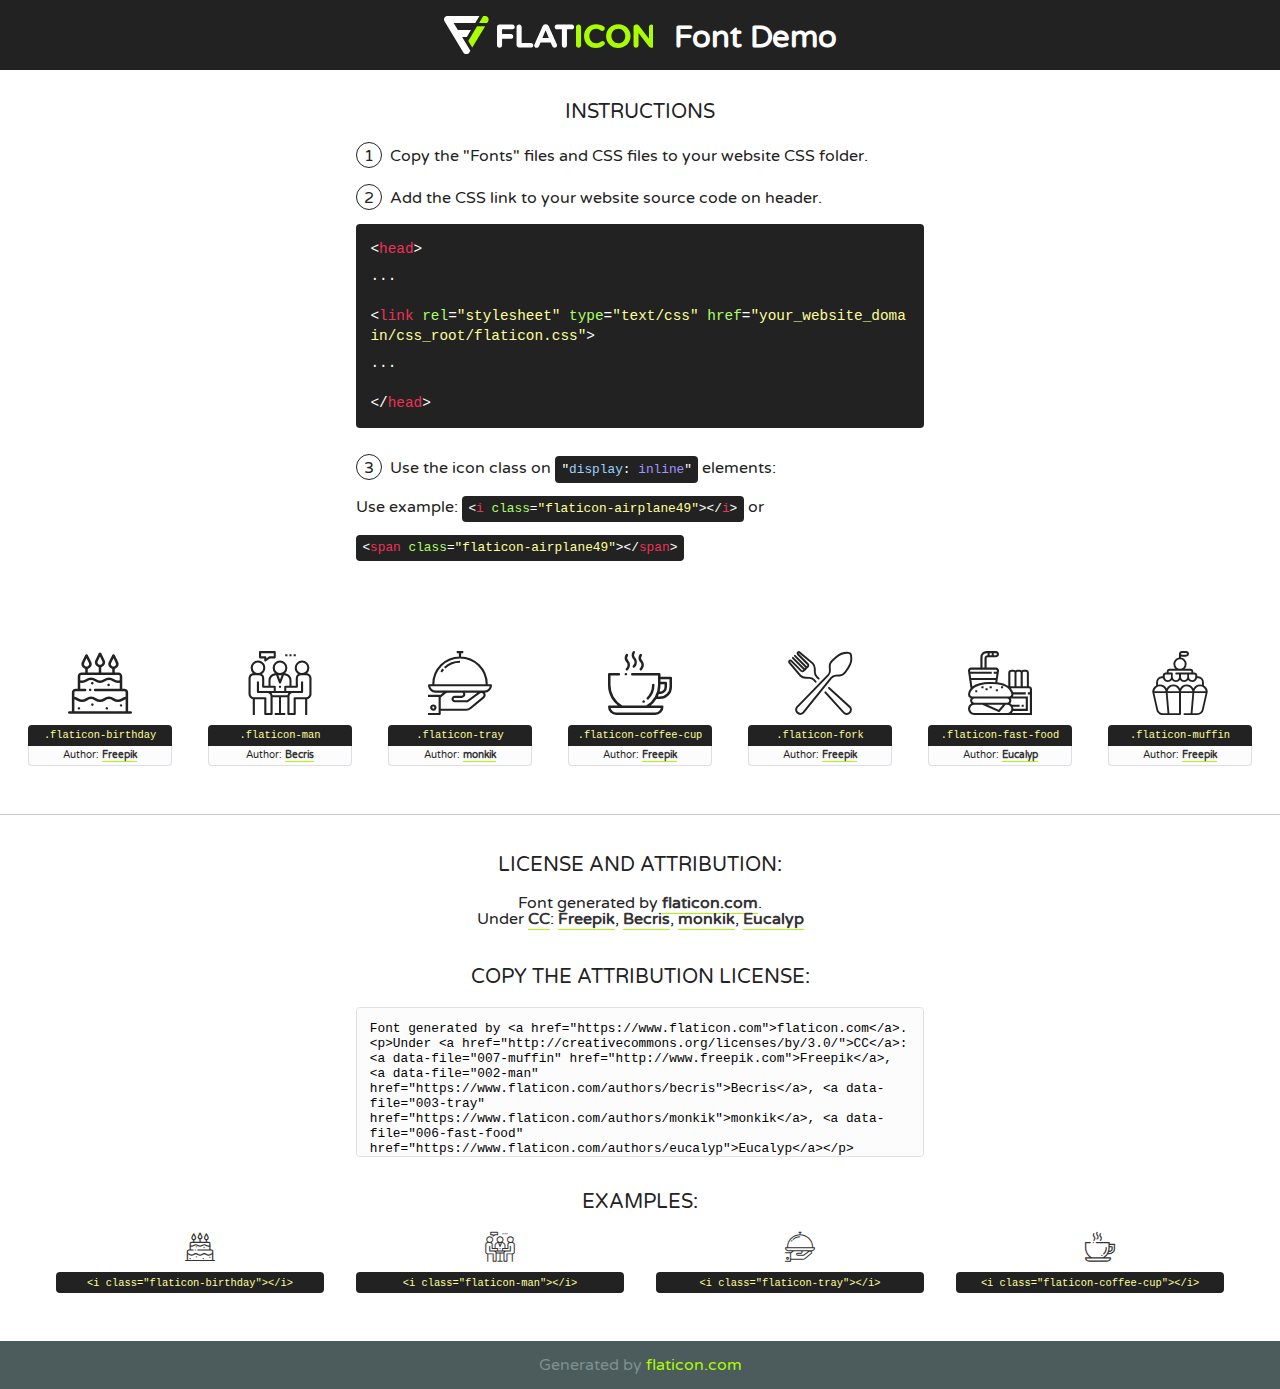
<file: css/font/flaticon.html>
<!DOCTYPE html>
<!--
  Flaticon icon font: Flaticon
  Creation date: 02/11/2019 14:37
-->
<html>
<!DOCTYPE html>
<html>

<head>
    <title>Flaticon WebFont</title>
    <link href="http://fonts.googleapis.com/css?family=Varela+Round" rel="stylesheet" type="text/css" />
    <link rel="stylesheet" type="text/css" href="flaticon.css">
    <meta charset="UTF-8">
    <style>
    html, body, div, span, applet, object, iframe,
    h1, h2, h3, h4, h5, h6, p, blockquote, pre,
    a, abbr, acronym, address, big, cite, code,
    del, dfn, em, img, ins, kbd, q, s, samp,
    small, strike, strong, sub, sup, tt, var,
    b, u, i, center,
    dl, dt, dd, ol, ul, li,
    fieldset, form, label, legend,
    table, caption, tbody, tfoot, thead, tr, th, td,
    article, aside, canvas, details, embed, 
    figure, figcaption, footer, header, hgroup, 
    menu, nav, output, ruby, section, summary,
    time, mark, audio, video {
        margin: 0;
        padding: 0;
        border: 0;
        font-size: 100%;
        font: inherit;
        vertical-align: baseline;
    }
    /* HTML5 display-role reset for older browsers */
    article, aside, details, figcaption, figure, 
    footer, header, hgroup, menu, nav, section {
        display: block;
    }
    body {
        line-height: 1;
    }
    ol, ul {
        list-style: none;
    }
    blockquote, q {
        quotes: none;
    }
    blockquote:before, blockquote:after,
    q:before, q:after {
        content: '';
        content: none;
    }
    table {
        border-collapse: collapse;
        border-spacing: 0;
    }
    body {
        font-family: 'Varela Round', Helvetica, Arial, sans-serif;
        font-size: 16px;
        color: #222;
    }
    a {
        color: #333;
        border-bottom: 1px solid #a9fd00;
        font-weight: bold;
        text-decoration: none;
    }
    * {
        -moz-box-sizing: border-box;
        -webkit-box-sizing: border-box;
        box-sizing: border-box;
        margin: 0;
        padding: 0;
    }
    [class^="flaticon-"]:before, [class*=" flaticon-"]:before, [class^="flaticon-"]:after, [class*=" flaticon-"]:after {
        font-family: Flaticon;
        font-size: 30px;
        font-style: normal;
        margin-left: 20px;
        color: #333;
    }
    .wrapper {
        max-width: 600px;
        margin: auto;
        padding: 0 1em;
    }
    .title {
        font-size: 1.25em;
        text-align: center;
        margin-bottom: 1em;
        text-transform: uppercase;
    }
    header {
        text-align: center;
        background-color: #222;
        color: #fff;
        padding: 1em;
    }
    header .logo {
        width: 210px;
        height: 38px;
        display: inline-block;
        vertical-align: middle;
        margin-right: 1em;
        border: none;
    }
    header strong {
        font-size: 1.95em;
        font-weight: bold;
        vertical-align: middle;
        margin-top: 5px;
        display: inline-block;
    }
    .demo {
        margin: 2em auto;
        line-height: 1.25em;
    }
    .demo ul li {
        margin-bottom: 1em;
    }
    .demo ul li .num {
        color: #222;
        border-radius: 20px;
        display: inline-block;
        width: 26px;
        padding: 3px;
        height: 26px;
        text-align: center;
        margin-right: 0.5em;
        border: 1px solid #222;
    }
    .demo ul li code {
        background-color: #222;
        border-radius: 4px;
        padding: 0.25em 0.5em;
        display: inline-block;
        color: #fff;
        font-family: Consolas,Monaco,Lucida Console,Liberation Mono,DejaVu Sans Mono,Bitstream Vera Sans Mono,Courier New, monospace;
        font-weight: lighter;
        margin-top: 1em;
        font-size: 0.8em;
        word-break: break-all;
    }
    .demo ul li code.big {
        padding: 1em;
        font-size: 0.9em;
    }
    .demo ul li code .red {
        color: #EF3159;
    }
    .demo ul li code .green {
        color: #ACFF65;
    }
    .demo ul li code .yellow {
        color: #FFFF99;
    }
    .demo ul li code .blue {
        color: #99D3FF;
    }
    .demo ul li code .purple {
        color: #A295FF;
    }
    .demo ul li code .dots {
        margin-top: 0.5em;
        display: block;
    }
    #glyphs {
        border-bottom: 1px solid #ccc;
        padding: 2em 0;
        text-align: center;
    }
    .glyph {
        display: inline-block;
        width: 9em;
        margin: 1em;
        text-align: center;
        vertical-align: top;
        background: #FFF;
    }
    .glyph .glyph-icon {
        padding: 10px;
        display: block;
        font-family:"Flaticon";
        font-size: 64px;
        line-height: 1;
    }
    .glyph .glyph-icon:before {
        font-size: 64px;
        color: #222;
        margin-left: 0;
    }
    .class-name {
        font-size: 0.65em;
        background-color: #222;
        color: #fff;
        border-radius: 4px 4px 0 0;
        padding: 0.5em;
        color: #FFFF99;
        font-family: Consolas,Monaco,Lucida Console,Liberation Mono,DejaVu Sans Mono,Bitstream Vera Sans Mono,Courier New, monospace;
    }
    .author-name {
        font-size: 0.6em;
        background-color: #fcfcfd;
        border: 1px solid #DEDEE4;
        border-top: 0;
        border-radius: 0 0 4px 4px;
        padding: 0.5em;
    }
    .class-name:last-child {
        font-size: 10px;
        color:#888;
    }
    .class-name:last-child a {
        font-size: 10px;
        color:#555;
    }
    .class-name:last-child a:hover {
        color:#a9fd00;
    }
    .glyph > input {
        display: block;
        width: 100px;
        margin: 5px auto;
        text-align: center;
        font-size: 12px;
        cursor: text;
    }
    .glyph > input.icon-input {
        font-family:"Flaticon";
        font-size: 16px;
        margin-bottom: 10px;
    }
    .attribution .title {
        margin-top: 2em;
    }
    .attribution textarea {
        background-color: #fcfcfd;
        padding: 1em;
        border: none;
        box-shadow: none;
        border: 1px solid #DEDEE4;
        border-radius: 4px;
        resize: none;
        width: 100%;
        height: 150px;
        font-size: 0.8em;
        font-family: Consolas,Monaco,Lucida Console,Liberation Mono,DejaVu Sans Mono,Bitstream Vera Sans Mono,Courier New, monospace;
        -webkit-appearance: none;
    }
    .iconsuse {
        margin: 2em auto;
        text-align: center;
        max-width: 1200px;
    }
    .iconsuse:after {
        content: '';
        display: table;
        clear: both;
    }
    .iconsuse .image {
        float: left;
        width: 25%;
        padding: 0 1em;
    }
    .iconsuse .image p {
        margin-bottom: 1em;
    }
    .iconsuse .image span {
        display: block;
        font-size: 0.65em;
        background-color: #222;
        color: #fff;
        border-radius: 4px;
        padding: 0.5em;
        color: #FFFF99;
        margin-top: 1em;
        font-family: Consolas,Monaco,Lucida Console,Liberation Mono,DejaVu Sans Mono,Bitstream Vera Sans Mono,Courier New, monospace;
    }
    #footer {
        text-align: center;
        background-color: #4C5B5C;
        color: #7c9192;
        padding: 1em;
    }
    #footer a {
        border: none;
        color: #a9fd00;
        font-weight: normal;
    }
    @media (max-width: 960px) {
        .iconsuse .image {
            width: 50%;
        }
    }
    @media (max-width: 560px) {
        .iconsuse .image {
            width: 100%;
        }
    }
    </style>
</head>

<body class="characters-off">

    <header>
        <a href="https://www.flaticon.com" target="_blank" class="logo">
            <svg version="1.1" xmlns="http://www.w3.org/2000/svg" xmlns:xlink="http://www.w3.org/1999/xlink" xmlns:a="http://ns.adobe.com/AdobeSVGViewerExtensions/3.0/" viewBox="0 0 560.875 102.036" enable-background="new 0 0 560.875 102.036" xml:space="preserve">
                <defs>
                </defs>
                <g>
                    <g class="letters">
                        <path fill="#ffffff" d="M141.596,29.675c0-3.777,2.985-6.767,6.764-6.767h34.438c3.426,0,6.15,2.728,6.15,6.15
                        c0,3.43-2.724,6.149-6.15,6.149h-27.674v13.091h23.719c3.429,0,6.151,2.724,6.151,6.15c0,3.43-2.723,6.149-6.151,6.149h-23.719
                        v17.574c0,3.773-2.986,6.761-6.764,6.761c-3.779,0-6.764-2.989-6.764-6.761V29.675z"></path>
                        <path fill="#ffffff" d="M193.844,29.149c0-3.781,2.985-6.767,6.764-6.767c3.776,0,6.763,2.985,6.763,6.767v42.957h25.039
                        c3.426,0,6.149,2.726,6.149,6.153c0,3.425-2.723,6.15-6.149,6.15h-31.802c-3.779,0-6.764-2.986-6.764-6.768V29.149z"></path>
                        <path fill="#ffffff" d="M241.891,75.71l21.438-48.407c1.492-3.341,4.215-5.357,7.906-5.357h0.792
                        c3.686,0,6.323,2.017,7.815,5.357l21.439,48.407c0.436,0.967,0.701,1.845,0.701,2.723c0,3.602-2.809,6.501-6.414,6.501
                        c-3.161,0-5.269-1.845-6.499-4.655l-4.132-9.661h-27.059l-4.301,10.102c-1.144,2.631-3.426,4.214-6.237,4.214
                        c-3.517,0-6.24-2.81-6.24-6.325C241.1,77.64,241.451,76.677,241.891,75.71z M279.932,58.666l-8.521-20.297l-8.526,20.297H279.932
                        z"></path>
                        <path fill="#ffffff" d="M314.864,35.387H301.86c-3.429,0-6.239-2.813-6.239-6.238c0-3.429,2.811-6.24,6.239-6.24h39.533
                        c3.426,0,6.237,2.811,6.237,6.24c0,3.425-2.811,6.238-6.237,6.238h-13.001v42.785c0,3.773-2.99,6.761-6.764,6.761
                        c-3.779,0-6.764-2.989-6.764-6.761V35.387z"></path>
                        <path fill="#A9FD00" d="M352.615,29.149c0-3.781,2.985-6.767,6.767-6.767c3.774,0,6.761,2.985,6.761,6.767v49.024
                        c0,3.773-2.987,6.761-6.761,6.761c-3.781,0-6.767-2.989-6.767-6.761V29.149z"></path>
                        <path fill="#A9FD00" d="M374.132,53.836v-0.179c0-17.481,13.178-31.801,32.065-31.801c9.22,0,15.459,2.458,20.557,6.238
                        c1.402,1.054,2.637,2.985,2.637,5.357c0,3.692-2.985,6.59-6.681,6.59c-1.845,0-3.071-0.702-4.044-1.319
                        c-3.776-2.813-7.729-4.393-12.562-4.393c-10.364,0-17.831,8.611-17.831,19.154v0.173c0,10.542,7.291,19.329,17.831,19.329
                        c5.715,0,9.492-1.756,13.359-4.834c1.049-0.874,2.458-1.491,4.039-1.491c3.429,0,6.325,2.813,6.325,6.236
                        c0,2.106-1.056,3.78-2.282,4.834c-5.539,4.834-12.036,7.733-21.878,7.733C387.572,85.464,374.132,71.493,374.132,53.836z"></path>
                        <path fill="#A9FD00" d="M433.009,53.836v-0.179c0-17.481,13.79-31.801,32.766-31.801c18.981,0,32.592,14.143,32.592,31.628v0.173
                        c0,17.483-13.785,31.807-32.769,31.807C446.625,85.464,433.009,71.32,433.009,53.836z M484.224,53.836v-0.179
                        c0-10.539-7.725-19.326-18.626-19.326c-10.893,0-18.449,8.611-18.449,19.154v0.173c0,10.542,7.73,19.329,18.626,19.329
                        C476.676,72.986,484.224,64.378,484.224,53.836z"></path>
                        <path fill="#A9FD00" d="M506.233,29.321c0-3.774,2.99-6.763,6.767-6.763h1.401c3.252,0,5.183,1.583,7.029,3.953l26.093,34.265
                        V29.059c0-3.692,2.99-6.677,6.681-6.677c3.683,0,6.671,2.985,6.671,6.677v48.934c0,3.78-2.987,6.765-6.764,6.765h-0.436
                        c-3.257,0-5.188-1.581-7.034-3.953l-27.056-35.492v32.944c0,3.687-2.985,6.676-6.678,6.676c-3.683,0-6.673-2.989-6.673-6.676
                        V29.321z"></path>
                    </g>
                    <g class="insignia">
                        <path fill="#ffffff" d="M48.372,56.137h12.517l11.156-18.537H37.186L25.688,18.539h57.825L94.668,0H9.271
                        C5.925,0,2.842,1.801,1.198,4.716c-1.644,2.907-1.593,6.482,0.134,9.343l50.38,83.501c1.678,2.781,4.689,4.476,7.938,4.476
                        c3.246,0,6.257-1.695,7.935-4.476l2.898-4.804L48.372,56.137z"></path>
                        <g class="i">
                            <path fill="#A9FD00" d="M93.575,18.539h0.031v0.004l21.652,0.004l2.705-4.488c1.727-2.861,1.778-6.436,0.133-9.343
                            C116.454,1.801,113.371,0,110.026,0h-5.294L93.575,18.539z"></path>
                            <polygon fill="#A9FD00" points="88.291,27.356 64.725,66.486 75.519,84.404 109.942,27.356"></polygon>
                        </g>
                    </g>
                </g>
            </svg>
        </a>
        <strong>Font Demo</strong>
    </header>


    <section class="demo wrapper">

        <p class="title">Instructions</p>

        <ul>
            <li>
                <span class="num">1</span>Copy the "Fonts" files and CSS files to your website CSS folder.
            </li>
            <li>
                <span class="num">2</span>Add the CSS link to your website source code on header.
                <code class="big">
                    &lt;<span class="red">head</span>&gt;
                    <br/><span class="dots">...</span>
                    <br/>&lt;<span class="red">link</span> <span class="green">rel</span>=<span class="yellow">"stylesheet"</span> <span class="green">type</span>=<span class="yellow">"text/css"</span> <span class="green">href</span>=<span class="yellow">"your_website_domain/css_root/flaticon.css"</span>&gt;
                    <br/><span class="dots">...</span>
                    <br/>&lt;/<span class="red">head</span>&gt;
                </code>
            </li>

            <li>
                <p>
                    <span class="num">3</span>Use the icon class on <code>"<span class="blue">display</span>:<span class="purple"> inline</span>"</code> elements:
                    <br />
                    Use example: <code>&lt;<span class="red">i</span> <span class="green">class</span>=<span class="yellow">&quot;flaticon-airplane49&quot;</span>&gt;&lt;/<span class="red">i</span>&gt;</code> or <code>&lt;<span class="red">span</span> <span class="green">class</span>=<span class="yellow">&quot;flaticon-airplane49&quot;</span>&gt;&lt;/<span class="red">span</span>&gt;</code>
            </li>
        </ul>

    </section>




   <section id="glyphs">          
    
      
        <div class="glyph"><div class="glyph-icon flaticon-birthday"></div>
            <div class="class-name">.flaticon-birthday</div>
            <div class="author-name">Author: <a data-file="001-birthday" href="http://www.freepik.com">Freepik</a> </div> 
        </div>        
        
        <div class="glyph"><div class="glyph-icon flaticon-man"></div>
            <div class="class-name">.flaticon-man</div>
            <div class="author-name">Author: <a data-file="002-man" href="https://www.flaticon.com/authors/becris">Becris</a> </div> 
        </div>        
        
        <div class="glyph"><div class="glyph-icon flaticon-tray"></div>
            <div class="class-name">.flaticon-tray</div>
            <div class="author-name">Author: <a data-file="003-tray" href="https://www.flaticon.com/authors/monkik">monkik</a> </div> 
        </div>        
        
        <div class="glyph"><div class="glyph-icon flaticon-coffee-cup"></div>
            <div class="class-name">.flaticon-coffee-cup</div>
            <div class="author-name">Author: <a data-file="004-coffee-cup" href="http://www.freepik.com">Freepik</a> </div> 
        </div>        
        
        <div class="glyph"><div class="glyph-icon flaticon-fork"></div>
            <div class="class-name">.flaticon-fork</div>
            <div class="author-name">Author: <a data-file="005-fork" href="http://www.freepik.com">Freepik</a> </div> 
        </div>        
        
        <div class="glyph"><div class="glyph-icon flaticon-fast-food"></div>
            <div class="class-name">.flaticon-fast-food</div>
            <div class="author-name">Author: <a data-file="006-fast-food" href="https://www.flaticon.com/authors/eucalyp">Eucalyp</a> </div> 
        </div>        
        
        <div class="glyph"><div class="glyph-icon flaticon-muffin"></div>
            <div class="class-name">.flaticon-muffin</div>
            <div class="author-name">Author: <a data-file="007-muffin" href="http://www.freepik.com">Freepik</a> </div> 
        </div>        
        

    </section>



    <section class="attribution wrapper"   style="text-align:center;">

      <div class="title">License and attribution:</div><div class="attrDiv">Font generated by <a href="https://www.flaticon.com">flaticon.com</a>. <div><p>Under <a href="http://creativecommons.org/licenses/by/3.0/">CC</a>: <a data-file="007-muffin" href="http://www.freepik.com">Freepik</a>, <a data-file="002-man" href="https://www.flaticon.com/authors/becris">Becris</a>, <a data-file="003-tray" href="https://www.flaticon.com/authors/monkik">monkik</a>, <a data-file="006-fast-food" href="https://www.flaticon.com/authors/eucalyp">Eucalyp</a></p>  </div>
      </div>
      <div class="title">Copy the Attribution License:</div>

    <textarea onclick="this.focus();this.select();">Font generated by &lt;a href=&quot;https://www.flaticon.com&quot;&gt;flaticon.com&lt;/a&gt;. <p>Under <a href="http://creativecommons.org/licenses/by/3.0/">CC</a>: <a data-file="007-muffin" href="http://www.freepik.com">Freepik</a>, <a data-file="002-man" href="https://www.flaticon.com/authors/becris">Becris</a>, <a data-file="003-tray" href="https://www.flaticon.com/authors/monkik">monkik</a>, <a data-file="006-fast-food" href="https://www.flaticon.com/authors/eucalyp">Eucalyp</a></p>  
     </textarea>

    </section>

    <section class="iconsuse">

          <div class="title">Examples:</div>            
             
            <div class="image">
                <p>
                    <i class="glyph-icon flaticon-birthday"></i> 
                    <span>&lt;i class=&quot;flaticon-birthday&quot;&gt;&lt;/i&gt;</span>
                </p>
            </div>
            
            <div class="image">
                <p>
                    <i class="glyph-icon flaticon-man"></i> 
                    <span>&lt;i class=&quot;flaticon-man&quot;&gt;&lt;/i&gt;</span>
                </p>
            </div>
            
            <div class="image">
                <p>
                    <i class="glyph-icon flaticon-tray"></i> 
                    <span>&lt;i class=&quot;flaticon-tray&quot;&gt;&lt;/i&gt;</span>
                </p>
            </div>
            
            <div class="image">
                <p>
                    <i class="glyph-icon flaticon-coffee-cup"></i> 
                    <span>&lt;i class=&quot;flaticon-coffee-cup&quot;&gt;&lt;/i&gt;</span>
                </p>
            </div>
                       
        </div>
                            
    </section>

<div id="footer">
    <div>Generated by <a href="https://www.flaticon.com">flaticon.com</a>
    </div>
</div>



</body>
</html>
</file>
<file: css/main.css>
*,
*::after,
*::before {
  margin: 0;
  padding: 0;
}

html, body {
  font-size: 62.5%;
}

body {
  -webkit-box-sizing: border-box;
          box-sizing: border-box;
}

body {
  font-family: 'Montserrat', sans-serif;
}

h1, h2, h3, h4, h5, h6 {
  font-family: 'Poppins', sans-serif;
}

.heading-main {
  color: #fff;
  font-size: 10rem;
  text-transform: uppercase;
  font-weight: bold;
  letter-spacing: 1rem;
}

.heading-sub {
  font-family: 'Courgette', cursive;
  color: white;
  font-size: 3.5rem;
}

.heading-primary {
  font-size: 4.5rem;
  font-weight: 700;
  text-align: center;
}

.heading-secondary {
  font-family: 'Courgette', cursive;
  color: #EA2027;
  font-size: 3rem;
  text-align: center;
}

.heading-tertiary {
  color: white;
  text-transform: uppercase;
  font-size: 2rem;
}

span {
  color: #EA2027;
}

.u-margin-top-huge {
  margin-top: 10rem;
}

.u-margin-top-large {
  margin-top: 8rem;
}

.u-margin-top-medium {
  margin-top: 3.5rem;
}

.u-margin-top-small {
  margin-top: 2rem;
}

.u-margin-top-tiny {
  margin-top: 1rem;
}

.u-margin-bottom-huge {
  margin-bottom: 10rem;
}

.u-margin-bottom-large {
  margin-bottom: 8rem;
}

.u-margin-bottom-medium {
  margin-bottom: 4rem;
}

.u-margin-bottom-small {
  margin-bottom: 2rem;
}

.u-margin-bottom-tiny {
  margin-bottom: 1rem;
}

.u-margin-left-huge {
  margin-left: 10rem;
}

.u-margin-left-large {
  margin-left: 8rem;
}

.u-margin-left-medium {
  margin-left: 4rem;
}

.u-margin-left-small {
  margin-left: 2rem;
}

.u-margin-left-tiny {
  margin-left: 1rem;
}

.u-center {
  margin: 0 auto;
}

.round-img {
  border-radius: 5px;
}

.btn-text:link, .btn-text:visited {
  border-radius: 3px;
  padding: 0.5rem 2rem;
  text-decoration: none;
  color: white;
  font-weight: 700;
  background: #EA2027;
  display: inline-block;
  -webkit-transition: all .2s;
  transition: all .2s;
  font-weight: lighter;
  border: 1px solid #EA2027;
}

.btn-text:hover {
  background: white;
  color: #EA2027;
  -webkit-box-shadow: 0 1rem 2rem rgba(0, 0, 0, 0.2);
          box-shadow: 0 1rem 2rem rgba(0, 0, 0, 0.2);
  -webkit-transform: translateY(-2px);
          transform: translateY(-2px);
}

.btn-text:active {
  -webkit-box-shadow: 0 0.5rem 1rem rgba(0, 0, 0, 0.1);
          box-shadow: 0 0.5rem 1rem rgba(0, 0, 0, 0.1);
  -webkit-transform: translateY(0);
          transform: translateY(0);
}

.btn-form {
  padding: 1.3rem 5rem;
  background-color: black;
  border: none;
  color: white;
  border-radius: 3px;
  -webkit-transition: all .3s;
  transition: all .3s;
}

.btn-form:hover {
  background-color: #EA2027;
}

.foodie-nav-bg {
  background-color: white;
  -webkit-box-shadow: 0 1rem 2rem rgba(0, 0, 0, 0.3);
          box-shadow: 0 1rem 2rem rgba(0, 0, 0, 0.3);
}

.foodie-nav-bg .nav-link {
  color: black;
}

.navbar {
  -webkit-transition: all .3s;
  transition: all .3s;
  border-top: 3px solid #EA2027;
}

.navbar .navbar-toggler .navbar-toggler-icon {
  background-image: url("data:image/svg+xml;charset=utf8,%3Csvg viewBox='0 0 32 32' xmlns='http://www.w3.org/2000/svg'%3E%3Cpath stroke='rgba(234,32,39, 1)' stroke-width='2' stroke-linecap='round' stroke-miterlimit='10' d='M4 8h24M4 16h24M4 24h24'/%3E%3C/svg%3E");
}

.red-menu {
  background-image: url("data:image/svg+xml;charset=utf8,%3Csvg viewBox='0 0 32 32' xmlns='http://www.w3.org/2000/svg'%3E%3Cpath stroke='rgba(234,32,39, 1)' stroke-width='2' stroke-linecap='round' stroke-miterlimit='10' d='M4 8h24M4 16h24M4 24h24'/%3E%3C/svg%3E");
}

.navbar .navbar-toggler {
  margin-right: 2rem;
  border-color: #EA2027;
}

.logo {
  padding: 1rem;
  margin-left: 1rem;
  margin-right: 2rem;
  width: 15rem;
}

button:focus {
  outline: none;
}

.nav-link {
  text-align: center;
  display: inline-block;
  font-size: 1.6rem;
  color: white;
  padding: 1rem 10rem;
  margin: 0 2rem;
  -webkit-transition: all .3s;
  transition: all .3s;
}

.nav-link:hover {
  color: #EA2027;
}

.active {
  font-weight: bold;
  border-bottom: 3px solid #EA2027;
}

#collapsibleNavbar {
  text-align: center;
}

.preloader {
  position: fixed;
  background-color: white;
  width: 100%;
  height: 100vh;
  z-index: 4000;
}

.load-logo {
  position: fixed;
  left: 50%;
  top: 50%;
  -webkit-transform: translate(-50%, -50%);
          transform: translate(-50%, -50%);
  -webkit-animation: fill .5s ease forwards 3s;
          animation: fill .5s ease forwards 3s;
}

.load-logo path:nth-child(1) {
  stroke-dasharray: 400;
  stroke-dashoffset: 400;
  -webkit-animation: line 3s forwards linear;
          animation: line 3s forwards linear;
}

.load-logo path:nth-child(2) {
  stroke-dasharray: 400;
  stroke-dashoffset: 400;
  -webkit-animation: line 3s forwards linear;
          animation: line 3s forwards linear;
}

.load-logo path:nth-child(3) {
  stroke-dasharray: 400;
  stroke-dashoffset: 400;
  -webkit-animation: line 3s forwards linear;
          animation: line 3s forwards linear;
}

.load-logo path:nth-child(4) {
  stroke-dasharray: 400;
  stroke-dashoffset: 400;
  -webkit-animation: line 3s forwards linear;
          animation: line 3s forwards linear;
}

.load-logo path:nth-child(5) {
  stroke-dasharray: 400;
  stroke-dashoffset: 400;
  -webkit-animation: line 3s forwards linear;
          animation: line 3s forwards linear;
}

.load-logo path:nth-child(6) {
  stroke-dasharray: 400;
  stroke-dashoffset: 400;
  -webkit-animation: line 3s forwards linear;
          animation: line 3s forwards linear;
}

@-webkit-keyframes line {
  to {
    stroke-dashoffset: 0;
  }
}

@keyframes line {
  to {
    stroke-dashoffset: 0;
  }
}

@-webkit-keyframes fill {
  from {
    fill: transparent;
  }
  to {
    fill: #EA2027;
  }
}

@keyframes fill {
  from {
    fill: transparent;
  }
  to {
    fill: #EA2027;
  }
}

.header {
  position: relative;
  width: 100%;
}

.header__bg {
  background-image: url(../img/header/bg.jpg);
  width: 100%;
  height: 100vh;
  background-position: center;
  background-size: cover;
  background-repeat: no-repeat;
  background-attachment: fixed;
}

.header__overlay {
  position: absolute;
  top: 0;
  left: 0;
  width: 100%;
  height: 100vh;
  background-color: rgba(0, 0, 0, 0.75);
}

.header__heading {
  position: absolute;
  top: 50%;
  -webkit-transform: translateY(-50%);
          transform: translateY(-50%);
  width: 100%;
  text-align: center;
}

.footer {
  background-color: black;
  padding: 15rem 0 10rem 0;
  text-align: center;
}

.footer__rights {
  text-align: center;
  color: white;
  font-size: 1.4rem;
  line-height: 3.5rem;
}

.footer__rights span {
  font-weight: bold;
}

.footer__links {
  margin-top: 8rem;
}

.footer__links .heading-tertiary {
  color: #EA2027;
}

.footer__links ul {
  margin-top: 2rem;
  list-style: none;
}

.footer__links ul li a {
  text-decoration: none;
  color: white;
  font-size: 1.5rem;
  -webkit-transition: all .3s;
  transition: all .3s;
}

.footer__links ul li a:hover {
  color: #5c5c5c;
}

.footer__copyrights {
  text-align: center;
  color: white;
  font-size: 1.4rem;
}

.footer hr {
  margin: 6rem 0;
  background-color: white;
  width: 100%;
}

.social-icons {
  text-align: center;
  margin-top: 7rem;
}

.social-icons a {
  padding: 2rem;
}

.social-icons a i {
  font-size: 3.5rem;
  color: white;
  -webkit-transition: all .3s;
  transition: all .3s;
}

.social-icons a:hover i {
  color: #EA2027;
}

section {
  font-size: 1.6rem;
}

.section-about {
  padding: 8rem 0 8rem 0;
  text-align: center;
}

.section-about .about__info {
  padding: 8rem 0;
  text-align: center;
  line-height: 2.5rem;
}

.section-about .about__summary {
  padding-top: 8rem;
}

.section-about .about__summary h1 {
  font-size: 5rem;
  color: #EA2027;
}

.img-padding {
  margin: 3rem 0;
}

.section-discover {
  position: relative;
}

.section-discover .img {
  background-image: url("../img/discover/bg.jpg");
  height: 50vh;
  background-position: center;
  background-attachment: fixed;
  background-size: cover;
}

.section-discover .overlay {
  position: absolute;
  background-color: rgba(0, 0, 0, 0.7);
  top: 0;
  left: 0;
  width: 100%;
  height: 100%;
}

.section-discover .heading {
  position: absolute;
  top: 50%;
  -webkit-transform: translateY(-50%);
          transform: translateY(-50%);
  text-align: center;
  width: 100%;
}

.section-discover .heading h2 {
  font-family: 'Courgette', cursive;
  font-size: 3.5rem;
  color: white;
}

.section-gallery .gallery__img {
  position: relative;
  -webkit-transition: all .4s;
  transition: all .4s;
}

.section-gallery .gallery__img--overlay {
  position: absolute;
  background-color: rgba(0, 0, 0, 0.4);
  top: 0;
  left: 0;
  width: 100%;
  height: 100%;
}

.section-gallery .gallery__img--text {
  position: absolute;
  top: 85%;
  left: 0;
  padding: 1rem 2rem;
  text-align: center;
  width: 100%;
}

.section-gallery .gallery__img:hover {
  -webkit-filter: brightness(30%);
          filter: brightness(30%);
}

.pic {
  width: 100%;
  height: 100%;
}

.section-events {
  padding: 8rem 0;
}

.section-events .events .info {
  padding-top: 8rem;
  text-align: center;
  line-height: 3rem;
}

.section-menu {
  padding: 10rem 0;
}

.section-menu .menu__img {
  position: relative;
}

.section-menu .menu__img img {
  border-radius: 10px;
  -webkit-transition: all .3s;
  transition: all .3s;
}

.section-menu .menu__img .text {
  position: absolute;
  top: 50%;
  -webkit-transition: all .3s;
  transition: all .3s;
  left: 50%;
  -webkit-transform: translate(-50%, -50%);
          transform: translate(-50%, -50%);
  padding: 1.5rem 2rem;
  background: rgba(255, 255, 255, 0.85);
  border-radius: 10px;
  font-size: 2.5rem;
  text-transform: uppercase;
  color: #d63031;
  font-weight: bold;
}

.section-menu .menu__img:hover .text {
  background: rgba(214, 48, 49, 0.85);
  color: white;
}

.section-menu .menu__img:hover img {
  -webkit-filter: brightness(30%);
          filter: brightness(30%);
  -webkit-transform: scale(1.05);
          transform: scale(1.05);
}

.section-reservation .reservation {
  background-image: url("../img/reservation/bg.jpg");
  background-attachment: fixed;
  background-repeat: no-repeat;
  background-position: center;
  background-size: cover;
  padding: 15rem 0 15rem 15rem;
}

.section-reservation .reservation .wrapper {
  padding-top: 2rem;
}

.section-reservation .reservation-form {
  background-color: white;
  border-radius: 3px;
  padding: 8rem 4rem;
  width: 50%;
}

.section-reservation .reservation-form input {
  width: 100%;
  padding: 1rem 1.5rem;
  border: 1px solid black;
  border-radius: 10px;
}

.section-reservation .reservation-form input:focus {
  outline: none;
  -webkit-box-shadow: 0 1rem 2rem rgba(0, 0, 0, 0.2);
          box-shadow: 0 1rem 2rem rgba(0, 0, 0, 0.2);
  border: 1px solid #EA2027;
}

.section-reservation .reservation-form label {
  color: #EA2027;
  font-weight: bold;
}

.section-reservation .reservation-form .button {
  text-align: center;
}

.section-customers {
  padding: 15rem 0;
}

.section-customers .customers__review {
  padding-top: 10rem;
}

.section-customers .customers i {
  color: #EA2027;
}

.section-customers .customers__pic {
  margin: 0 auto;
  margin-bottom: 3rem;
}

.section-customers .customers__pic .img {
  width: 15rem;
  display: block;
}

.section-about-page {
  font-size: 1.6rem;
  line-height: 2.5rem;
}

.section-about-page .about-page__header {
  position: relative;
}

.section-about-page .about-page__header__bg {
  background-image: url("../img/about/bg.jpg");
  height: 70vh;
  background-size: cover;
  background-repeat: no-repeat;
  background-position: center;
}

.section-about-page .about-page__header__overlay {
  position: absolute;
  top: 0;
  left: 0;
  width: 100%;
  height: 70vh;
  background-color: rgba(0, 0, 0, 0.5);
}

.section-about-page .about-page__header .heading {
  position: absolute;
  top: 55%;
  width: 100%;
  text-align: center;
}

.section-about-page .about-page__info {
  padding: 10rem 0;
}

.section-about-page .about-page .about__summary {
  padding-top: 8rem;
}

.section-about-page .about-page .about__summary h1 {
  font-size: 5rem;
  color: #EA2027;
}

.section-about-page .about-page .event {
  padding: 6rem 0;
  text-align: center;
  background-color: #eee;
}

.section-about-page .about-page .event .wrapper {
  margin-top: 4rem;
}

.section-about-page .about-page .event h3 {
  margin: 2rem 0;
  font-size: 2rem;
}

.section-about-page .about-page .chef {
  padding: 15rem 0;
}

.section-about-page .about-page .chef .wrapper {
  margin-top: 8rem;
}

.section-about-page .about-page .chef__info {
  margin-top: 2rem;
}

.section-menu-page .menu-page__bg {
  background-image: url("../img/menu/bg.jpg");
  height: 70vh;
  background-size: cover;
  background-position: center;
  background-repeat: no-repeat;
}

.section-menu-page .menu-page__overlay {
  position: absolute;
  top: 0;
  left: 0;
  width: 100%;
  height: 70vh;
  background-color: rgba(0, 0, 0, 0.5);
}

.section-menu-page .menu-page__summary {
  padding: 3rem 0;
  text-align: center;
  background-color: #eee;
}

.section-menu-page .menu-page__summary .wrapper {
  margin-top: 4rem;
}

.section-menu-page .menu-page__summary h3 {
  margin: 2rem 0;
  font-size: 2rem;
}

.section-menu-page .menu-page .heading {
  position: absolute;
  top: 40%;
  width: 100%;
  text-align: center;
}

.section-menu-page .menu-page .special {
  padding: 10rem;
}

.section-menu-page .menu-page .special__menu h1, .section-menu-page .menu-page .special__menu h2 {
  text-transform: uppercase;
}

.section-menu-page .menu-page .special__menu h2 {
  color: #5c5c5c;
  font-weight: 100;
}

.section-menu-page .menu-page .wrapper-outer {
  margin-top: 3rem;
}

.section-menu-page .menu-page .wrapper {
  margin-top: .6rem;
}

.menu-page-buffet-bg {
  position: relative;
  background-image: url("../img/menu/buffet.jpg");
  height: 50vh;
  background-size: cover;
  background-position: center;
  background-repeat: no-repeat;
  background-attachment: fixed;
}

.menu-page-buffet-bg .overlay {
  position: absolute;
  top: 0;
  left: 0;
  width: 100%;
  height: 50vh;
  background-color: rgba(0, 0, 0, 0.5);
}

.menu-page-buffet-bg .heading {
  position: absolute;
  top: 33%;
  width: 100%;
  text-align: center;
}

.buffet {
  padding: 10rem 0;
}

.buffet .wrapper {
  margin-top: 1rem;
}

.buffet__menu--info {
  padding-top: 7rem;
}

.buffet__menu--info h1 {
  color: #EA2027;
  font-size: 5rem;
  margin-top: 1rem;
}

.buffet__menu--info h2 {
  text-transform: uppercase;
  font-size: 2.5rem;
}

.buffet__menu--info h3 {
  color: #5c5c5c;
  font-weight: 100;
  margin-top: 1rem;
}

.reservation-page__header {
  position: relative;
}

.reservation-page__header--bg {
  background-image: url("../img/reservation/bg-1.jpg");
  height: 70vh;
  background-size: cover;
  background-position: center;
  background-repeat: no-repeat;
}

.reservation-page__header--overlay {
  position: absolute;
  top: 0;
  left: 0;
  width: 100%;
  height: 70vh;
  background-color: rgba(0, 0, 0, 0.5);
}

.reservation-page__header .heading {
  position: absolute;
  top: 50%;
  width: 100%;
  text-align: center;
}

.booking-form {
  padding: 10rem 0;
}

.booking-form .form input {
  width: 100%;
  padding: 1rem 1.5rem;
  border: 1px solid black;
  border-radius: 10px;
}

.booking-form .form input:focus {
  outline: none;
  -webkit-box-shadow: 0 1rem 2rem rgba(0, 0, 0, 0.2);
          box-shadow: 0 1rem 2rem rgba(0, 0, 0, 0.2);
  border: 1px solid #EA2027;
}

.booking-form .form label {
  color: #EA2027;
  font-weight: bold;
}

.booking-form .form .wrapper {
  margin-top: 3rem;
}

.booking-form .form .button {
  margin-top: 3rem;
  text-align: center;
}

.booking-options {
  padding: 5rem 0;
  background-color: #eee;
}

.booking-options i {
  font-size: 6rem;
  color: #EA2027;
}

.booking-options h1 {
  text-transform: uppercase;
  margin: 2rem 0;
}

.offers {
  padding: 10rem;
}

.offers .wrapper {
  margin-top: 2rem;
}

.offers .wrapper p {
  margin: 1rem 0;
  line-height: 2.6rem;
}

.contact-page__header {
  position: relative;
}

.contact-page__header--bg {
  background-image: url("../img/contact/bg.jpg");
  height: 70vh;
  background-size: cover;
  background-position: center;
  background-repeat: no-repeat;
}

.contact-page__header--overlay {
  position: absolute;
  top: 0;
  left: 0;
  width: 100%;
  height: 70vh;
  background-color: rgba(0, 0, 0, 0.5);
}

.contact-page__header .heading {
  position: absolute;
  top: 50%;
  width: 100%;
  text-align: center;
}

.contact-info {
  padding: 3rem 0;
  background-color: #eee;
}

.contact-info .wrapper {
  margin: 2rem 0;
  text-align: center;
}

.contact-info .wrapper i {
  font-size: 5rem;
  color: #EA2027;
  margin: 1rem 0;
}

.contact-info .wrapper h1 {
  text-transform: uppercase;
  margin: 1rem 0;
}

.contact-form {
  padding: 10rem 0;
}

.contact-form .form .wrapper {
  margin-top: 2rem;
}

.contact-form .form .wrapper label {
  color: #EA2027;
  font-weight: bold;
}

.contact-form .form .wrapper input {
  width: 100%;
  padding: 1rem 1.5rem;
  border-radius: 10px;
  border: 1px solid black;
}

.contact-form .form .wrapper input:focus {
  outline: none;
  border: 1px solid #EA2027;
}

.contact-form .form .wrapper textarea {
  width: 100%;
  padding: 1rem 1.5rem;
  border: 1px solid black;
  border-radius: 10px;
}

.contact-form .form .wrapper textarea:focus {
  outline: none;
  border: 1px solid #EA2027;
}

.contact-form .form .button {
  text-align: center;
}
/*# sourceMappingURL=main.css.map */
</file>
<file: css/media_queries.css>
@media (max-width: 992px) 
{
    .navbar
    {
        background-color: white;
    }
    .nav-link 
    {
        color: black;
    }
    .section-reservation .reservation-form
    {
        width: 80%;
    }

    .heading .heading-main
    {
        font-size: 10vw;
    }
}


@media (max-width: 767px) 
{
    .navbar
    {
        background-color: white;
    }
    .nav-link 
    {
        color: black;
    }
    .section-reservation .reservation-form
    {
        width: 100%;
    }
    .section-reservation .reservation 
    {
        padding: 15rem 2rem;
    }
}


@media (max-width: 500px) 
{
    .header__heading .heading-main 
    {
        font-size: 18vw;
    }
}

@media (max-width: 400px) 
{
    .reservation-form .heading-primary 
    {
        font-size: 10vw;
    }
    .load-logo 
    {
        width: 90%;
    }
}
</file>
<file: css/font/flaticon.css>
/*
  	Flaticon icon font: Flaticon
  	Creation date: 02/11/2019 14:37
  	*/

@font-face {
  font-family: "Flaticon";
  src: url("./Flaticon.eot");
  src: url("./Flaticon.eot?#iefix") format("embedded-opentype"),
       url("./Flaticon.woff2") format("woff2"),
       url("./Flaticon.woff") format("woff"),
       url("./Flaticon.ttf") format("truetype"),
       url("./Flaticon.svg#Flaticon") format("svg");
  font-weight: normal;
  font-style: normal;
}

@media screen and (-webkit-min-device-pixel-ratio:0) {
  @font-face {
    font-family: "Flaticon";
    src: url("./Flaticon.svg#Flaticon") format("svg");
  }
}

[class^="flaticon-"]:before, [class*=" flaticon-"]:before,
[class^="flaticon-"]:after, [class*=" flaticon-"]:after {   
  font-family: Flaticon;
        font-size: 70px;
        color: #EA2027;
font-style: normal;
}

.flaticon-birthday:before { content: "\f100"; }
.flaticon-man:before { content: "\f101"; }
.flaticon-tray:before { content: "\f102"; }
.flaticon-coffee-cup:before { content: "\f103"; }
.flaticon-fork:before { content: "\f104"; }
.flaticon-fast-food:before { content: "\f105"; }
.flaticon-muffin:before { content: "\f106"; }
</file>
